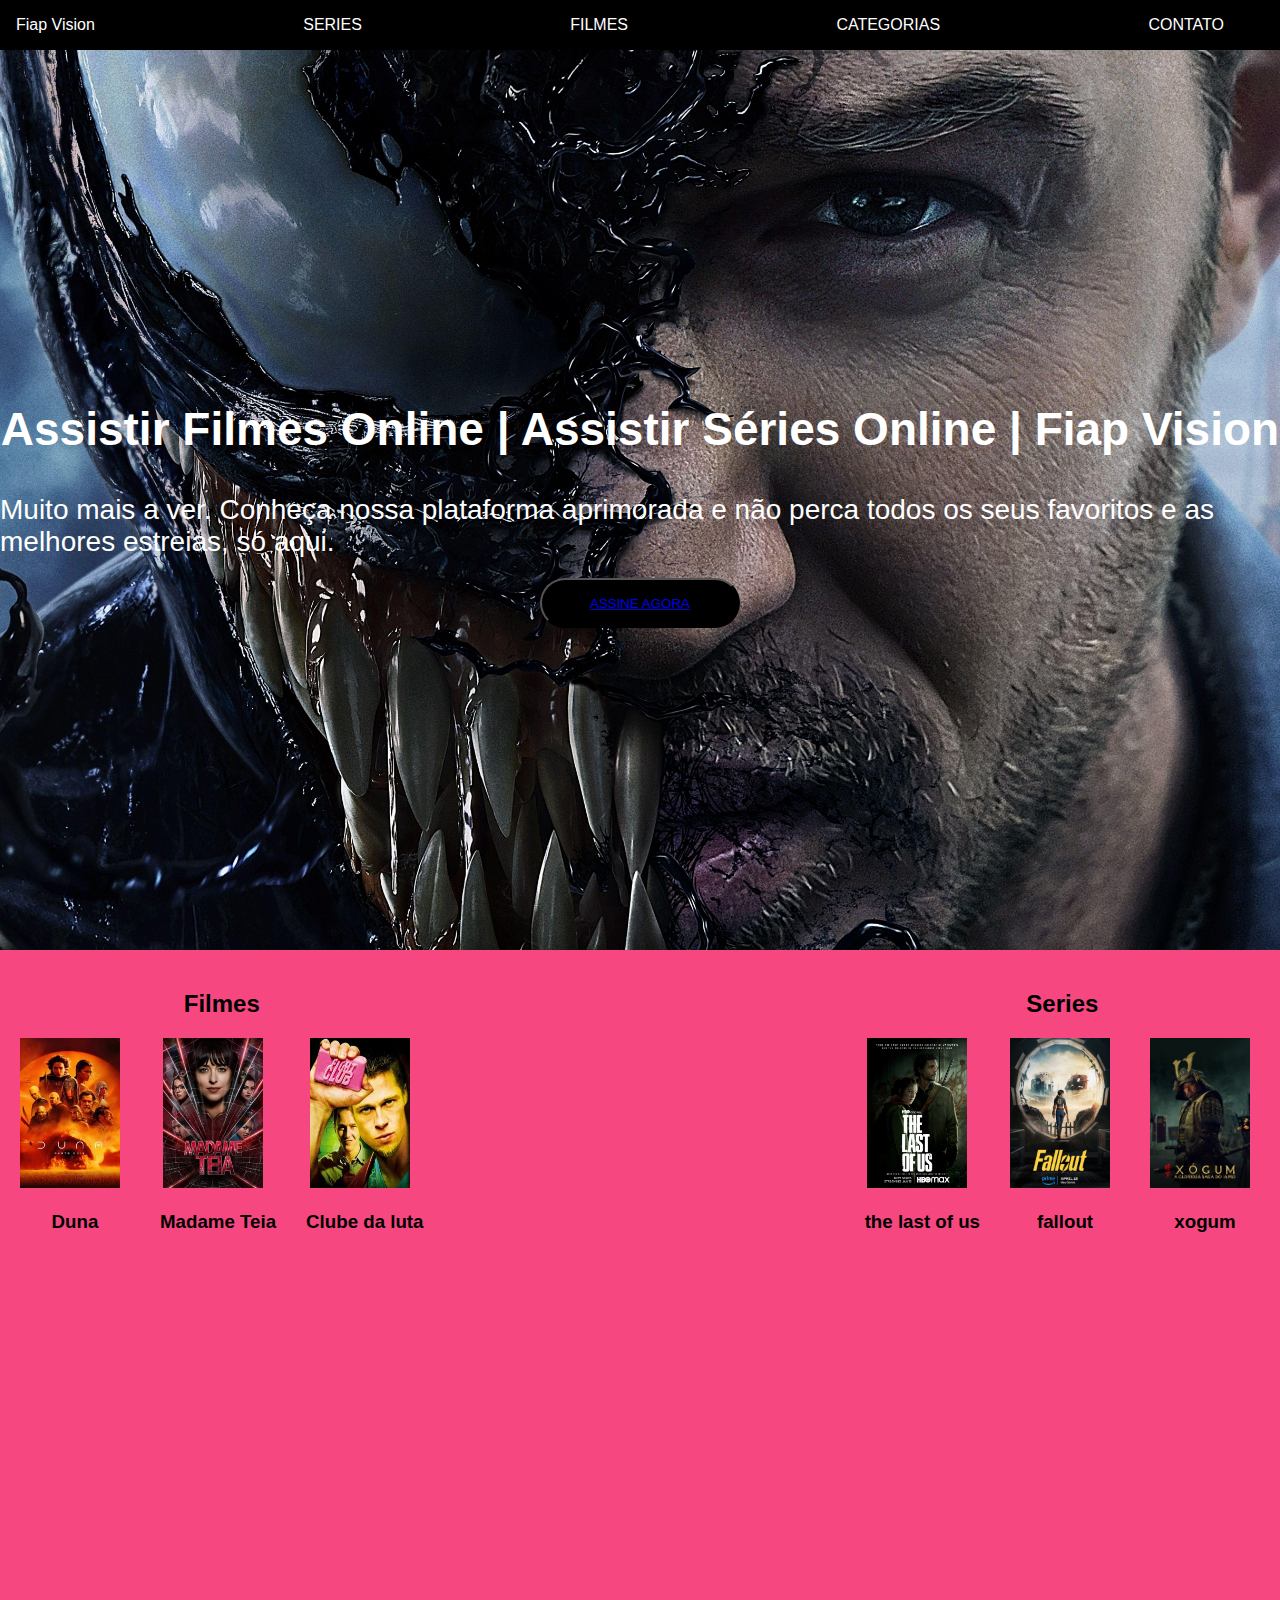
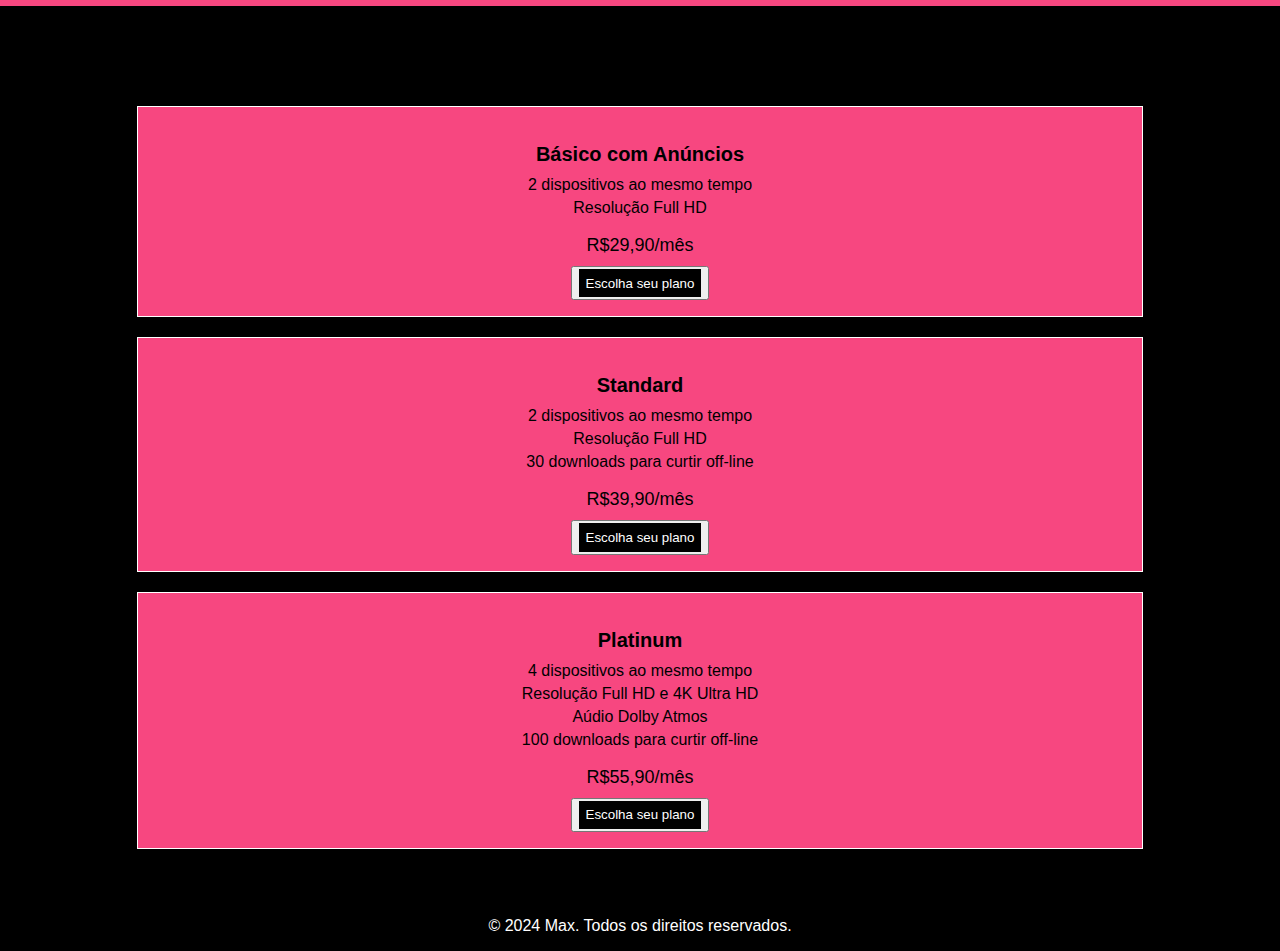
<file: index.html>
<!DOCTYPE html>
<html lang="pt-BR">
<head>
    <meta charset="UTF-8">
    <meta name="viewport" content="width=device-width, initial-scale=1.0">
    <title>Fiap Vision - Assistir Filmes Online | Assistir Séries Online</title>
    <link rel="stylesheet" href="./css/styles.css">
</head>
<body>
    <header>
        <nav>
            <ul>
                <li class="title-colors"><a href="/index.html">Fiap Vision</a></li>
                <li class="title-colors"><a href="./html/series.html">SERIES</a></li>
                <li class="title-colors"><a href="./html/filmes.html">FILMES</a></li>
                <li class="title-colors" ><a href="./html/categorias.html" >CATEGORIAS</a></li>
                <li class="title-colors" ><a href="./html/contato.html" >CONTATO</a></li>
            </ul>
        </nav>
    </header>
    <main>
        <section class="hero">
            <h1> Assistir Filmes Online | Assistir Séries Online | Fiap Vision </h1>
            <p>Muito mais a ver. Conheça nossa plataforma aprimorada e não perca todos os seus favoritos e as melhores estreias, só aqui.</p>
            <button class="button-hero"><a href="#">ASSINE AGORA</a></button>
        </section>
        <nav>
        <div class="filmes-series">
        <section class="movies">
            <h2>Filmes </h2>
            <ul>
                <li>
                  <a href="#"> <img src="/img/duna.jpg"
                     alt="Duna: Parte Dois">
                </a> 
                    <h3>Duna</h3>
                </li>
                <li>
                    <a href="#"><img src="/img/madame.jpg" 
                        alt="Madame Teia">
                    </a>
                    <h3>Madame Teia</h3>
                </li>
                <li>
                    <a href="#"><img src="/img/clube.jpeg" 
                        alt="clube da luta">
                    </a>
                    <h3>Clube da luta</h3>
                </li>
            </ul>
            </section>
           
             <section class="series">

          
                <h2>Series </h2>
                <ul>
                    <li>
                      <a href="#"> <img src="/img/thelast.png"
                         alt="thelast">
                    </a> 
                        <h3>the last of us</h3>
                    </li>
                    <li>
                        <a href="#"><img src="/img/fallout.jpg" 
                            alt="fallout">
                        </a>
                        <h3> fallout</h3>
                    </li>
                    <li>
                        <a href="#"><img src="/img/xogum.jpg" 
                            alt="xogum">
                        </a>
                        <h3>xogum</h3>
                    </li>
                </ul>
                </section>
        </div>
        <div class="video-hub">
            <iframe  width="560" height="315" src="https://www.youtube.com/embed/QqmbrvluQRA?si=sVESz-3noEOvuEqG" title="YouTube video player" frameborder="0" allow="accelerometer; autoplay; clipboard-write; encrypted-media; gyroscope; picture-in-picture; web-share" referrerpolicy="strict-origin-when-cross-origin" allowfullscreen></iframe>
            <iframe width="560" height="315" src="https://www.youtube.com/embed/lW5kiEUVlpo?si=yPc2tkjxuIsR9u94" title="YouTube video player" frameborder="0" allow="accelerometer; autoplay; clipboard-write; encrypted-media; gyroscope; picture-in-picture; web-share" referrerpolicy="strict-origin-when-cross-origin" allowfullscreen></iframe>
             </div> 
        <section class="plans">
            <h2>ESCOLHA O MELHOR PLANO PARA VOCÊ</h2>
            <div class="plan">
                <h3>Básico com Anúncios</h3>
                <ul>
                    <li>2 dispositivos ao mesmo tempo</li>
                    <li>Resolução Full HD</li>
                </ul>
                <p>R$29,90/mês</p>
                <button><a href="#">Escolha seu plano</a></button>
            </div>
            <div class="plan">
                <h3>Standard</h3>
                <ul>
                    <li>2 dispositivos ao mesmo tempo</li>
                    <li>Resolução Full HD</li>
                    <li>30 downloads para curtir off-line</li>
                </ul>
                <p>R$39,90/mês</p>
                <button><a href="#">Escolha seu plano</a></button>
            </div>
            <div class="plan">
                <h3>Platinum</h3>
                <ul>
                    <li>4 dispositivos ao mesmo tempo</li>
                    <li>Resolução Full HD e 4K Ultra HD</li>
                    <li>Aúdio Dolby Atmos</li>
                    <li>100 downloads para curtir off-line</li>
                </ul>
                <p>R$55,90/mês</p>
                <button><a href="#">Escolha seu plano</a></button>
            </div></nav>
        </section>
        
    </main>
    <footer>
        <p>&copy; 2024 Max. Todos os direitos reservados.</p>
    </footer>
</body>
</html>
</file>
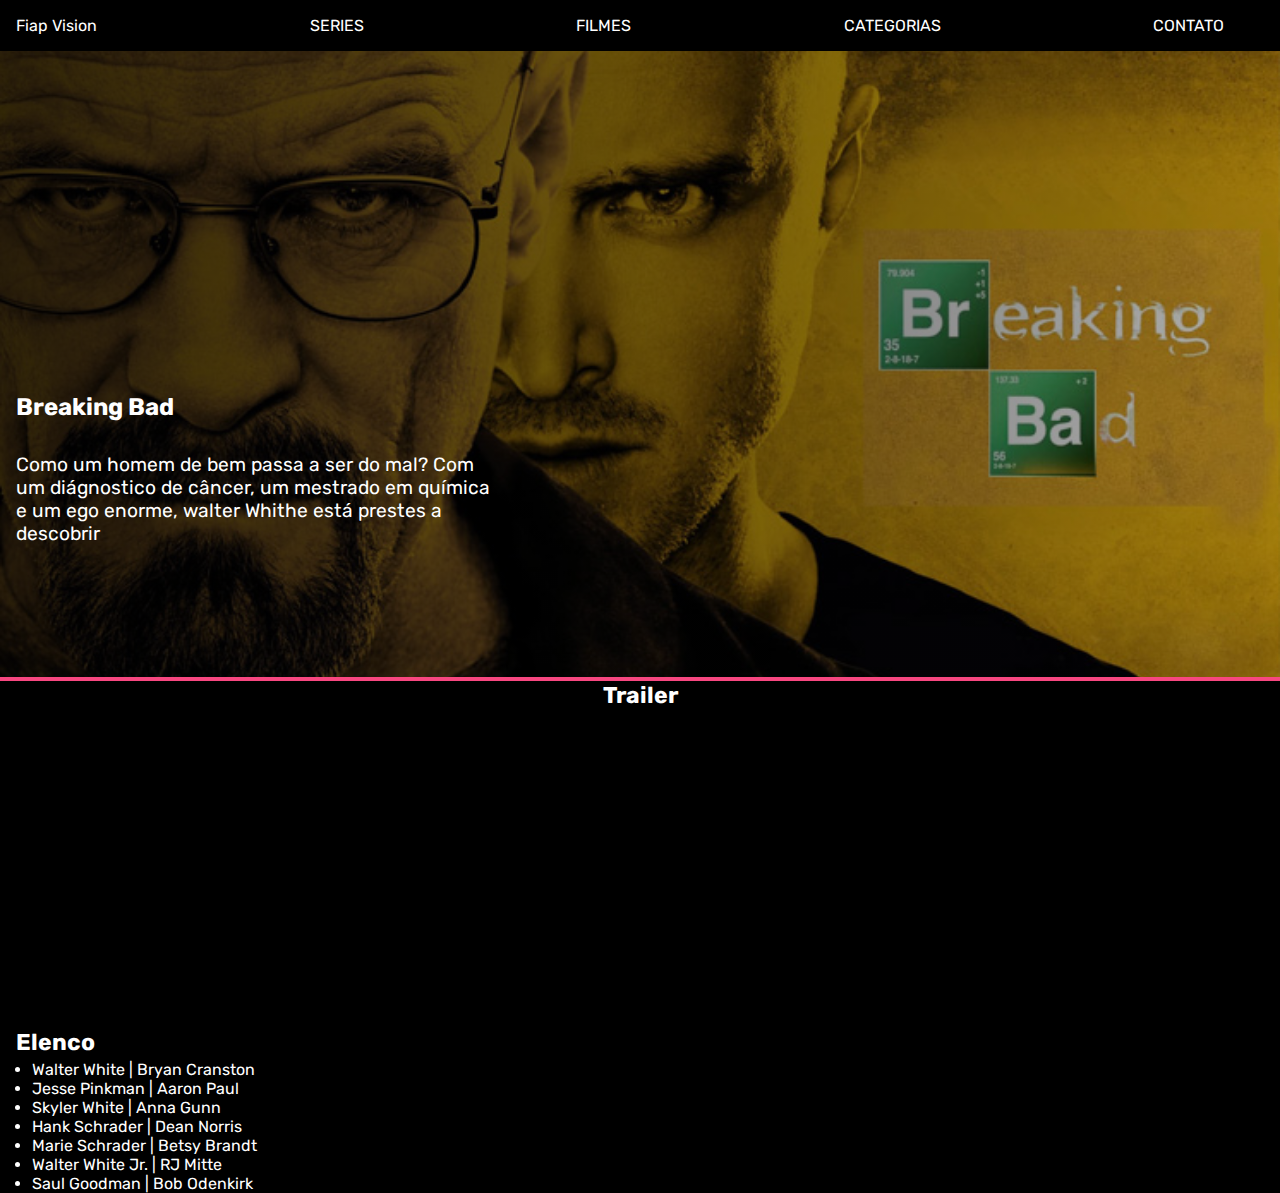
<file: html/breaking.html>
<!DOCTYPE html>
<html lang="pt-BR">

<head>
    <meta charset="UTF-8">
    <meta name="viewport" content="width=device-width, initial-scale=1.0">
    <title>Breaking Bad</title>
    <link href="https://fonts.googleapis.com/css2?family=Rubik:ital,wght@0,300..900;1,300..900&display=swap"
        rel="stylesheet">
    <link rel="stylesheet" href="/css/styleorg.css">
    <style>
        .hero {
            background-image: linear-gradient(to right, rgba(0, 0, 0, .8), rgba(0, 0, 0, .3)), url('/img/breakingbad2.jpg');
            background-size: cover;
            background-position: center;
        }
    </style>
</head>

<body>
    <header>
        <nav>
            <ul>
                <li class="title-colors"><a href="/index.html">Fiap Vision</a></li>
                <li class="title-colors"><a href="series.html">SERIES</a></li>
                <li class="title-colors"><a href="filmes.html">FILMES</a></li>
                <li class="title-colors"><a href="categorias.html">CATEGORIAS</a></li>
                <li class="title-colors"><a href="contato.html">CONTATO</a></li>
            </ul>
        </nav>
    </header>

    <main>
        <section class="hero">
            <div class="conteudo">
                <h2>Breaking Bad</h2>
                <p class="sinopse">Como um homem de bem passa a ser do mal? Com um diágnostico de câncer, um mestrado em química e um ego enorme, walter Whithe está prestes a descobrir</p>
            </div>
        </section>

        <h3 style="text-align: center;">Trailer</h3>
        <div class="trailer">
            <iframe width="560" height="315" src="https://www.youtube.com/embed/XrVlzrRECY4?si=QDJQDBo2jc8r6W5g" title="YouTube video player" frameborder="0" allow="accelerometer; autoplay; clipboard-write; encrypted-media; gyroscope; picture-in-picture; web-share" referrerpolicy="strict-origin-when-cross-origin" allowfullscreen></iframe>
        </div>

        <div>
            <h3 class="title-elenco">Elenco</h3>
            <ul class="list-elenco">
                <li>Walter White | Bryan Cranston</li>
                <li>Jesse Pinkman | Aaron Paul</li>
                <li>Skyler White | Anna Gunn</li>
                <li>Hank Schrader | Dean Norris</li>
                <li>Marie Schrader | Betsy Brandt</li>
                <li>Walter White Jr. | RJ Mitte</li>
                <li>Saul Goodman | Bob Odenkirk</li>
            </ul>
        </div>

</body>

</html>
</file>
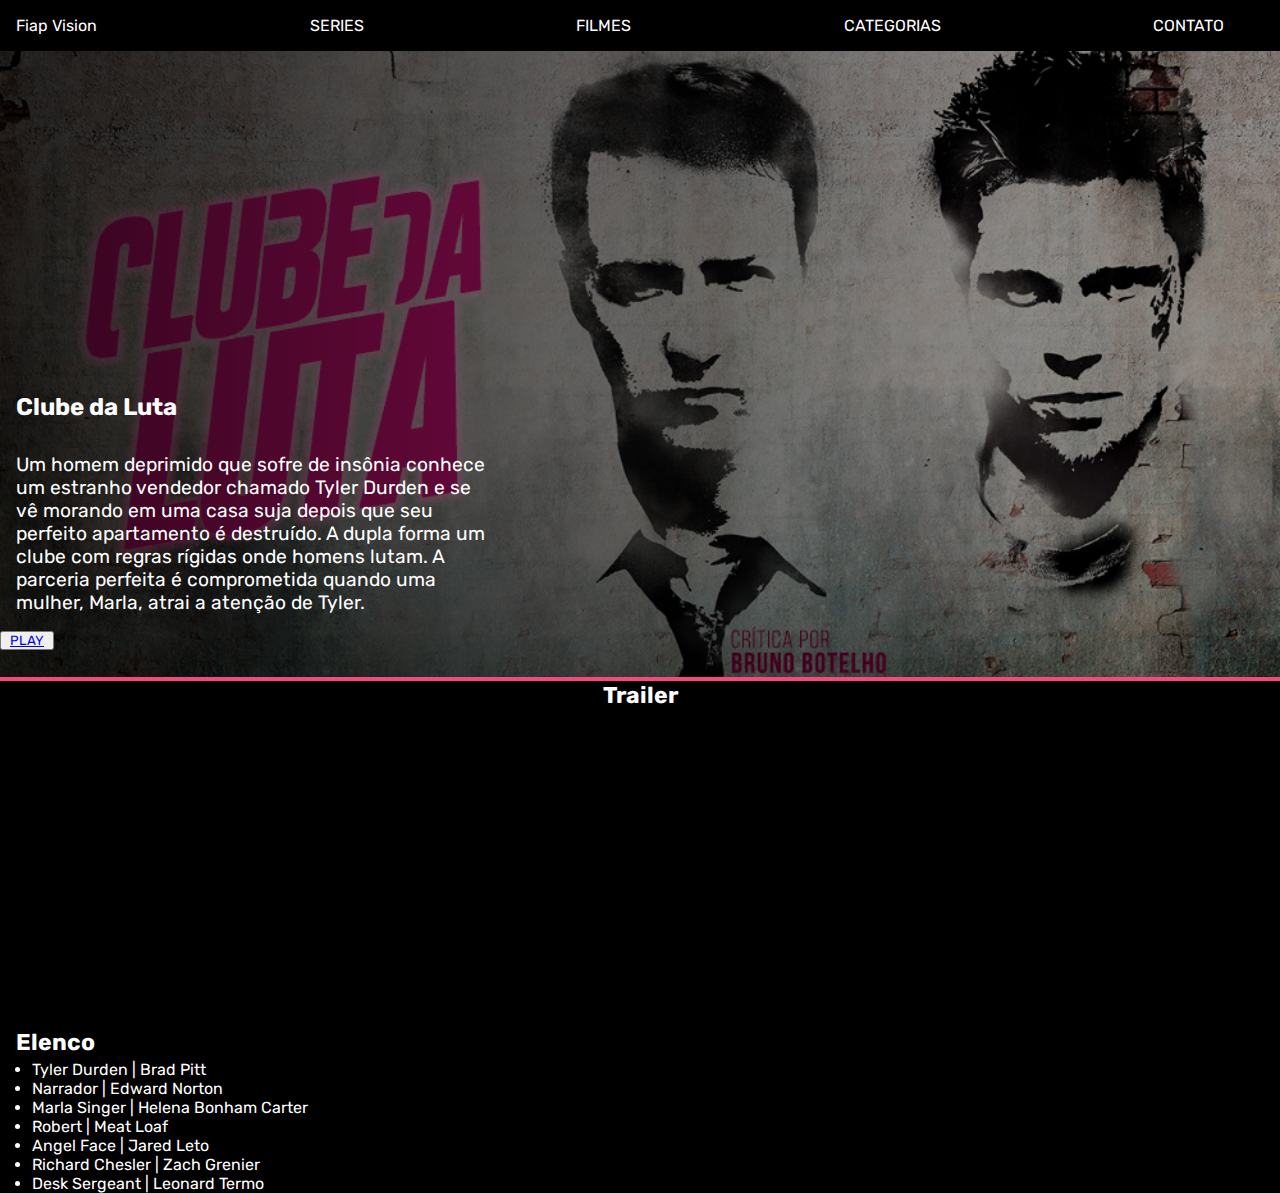
<file: html/clube.html>
<!DOCTYPE html>
<html lang="pt-BR">

<head>
    <meta charset="UTF-8">
    <meta name="viewport" content="width=device-width, initial-scale=1.0">
    <title>Clube da Luta</title>
    <link href="https://fonts.googleapis.com/css2?family=Rubik:ital,wght@0,300..900;1,300..900&display=swap"
        rel="stylesheet">
    <link rel="stylesheet" href="/css/styleorg.css">
    <style>
        .hero {
            background-image: linear-gradient(to right, rgba(0, 0, 0, .8), rgba(0, 0, 0, .3)), url('/img/clubedaluta.jpg');
            background-size: cover;
            background-position: center;
        }
    </style>
</head>

<body>
    <header>
        <nav>
            <ul>
                <li class="title-colors"><a href="/index.html">Fiap Vision</a></li>
                <li class="title-colors"><a href="series.html">SERIES</a></li>
                <li class="title-colors"><a href="filmes.html">FILMES</a></li>
                <li class="title-colors"><a href="categorias.html">CATEGORIAS</a></li>
                <li class="title-colors"><a href="contato.html">CONTATO</a></li>
            </ul>
        </nav>
    </header>

    <main>
        <section class="hero">
            <div class="conteudo">
                <h2>Clube da Luta</h2>
                <p class="sinopse">Um homem deprimido que sofre de insônia conhece um estranho vendedor chamado Tyler Durden e se vê morando em uma casa suja depois que seu perfeito apartamento é destruído. A dupla forma um clube com regras rígidas onde homens lutam. A parceria perfeita é comprometida quando uma mulher, Marla, atrai a atenção de Tyler.</p>
                <button class="button-hero"><a href="#">PLAY</a></button>
            </div>
        </section>

        <h3 style="text-align: center;">Trailer</h3>
        <div class="trailer">
            <iframe width="560" height="315" src="https://www.youtube.com/embed/Fs0-4NLSO2Y?si=P63WiC5YoqLZCQIp" title="YouTube video player" frameborder="0" allow="accelerometer; autoplay; clipboard-write; encrypted-media; gyroscope; picture-in-picture; web-share" referrerpolicy="strict-origin-when-cross-origin" allowfullscreen></iframe>
        </div>

        <div>
            <h3 class="title-elenco">Elenco</h3>
            <ul class="list-elenco">
                <li>Tyler Durden | Brad Pitt</li>
                <li>Narrador | Edward Norton</li>
                <li>Marla Singer | Helena Bonham Carter</li>
                <li>Robert | Meat Loaf</li>
                <li>Angel Face | Jared Leto</li>
                <li>Richard Chesler | Zach Grenier</li>
                <li>Desk Sergeant | Leonard Termo</li>
            </ul>
        </div>

</body>

</html>
</file>
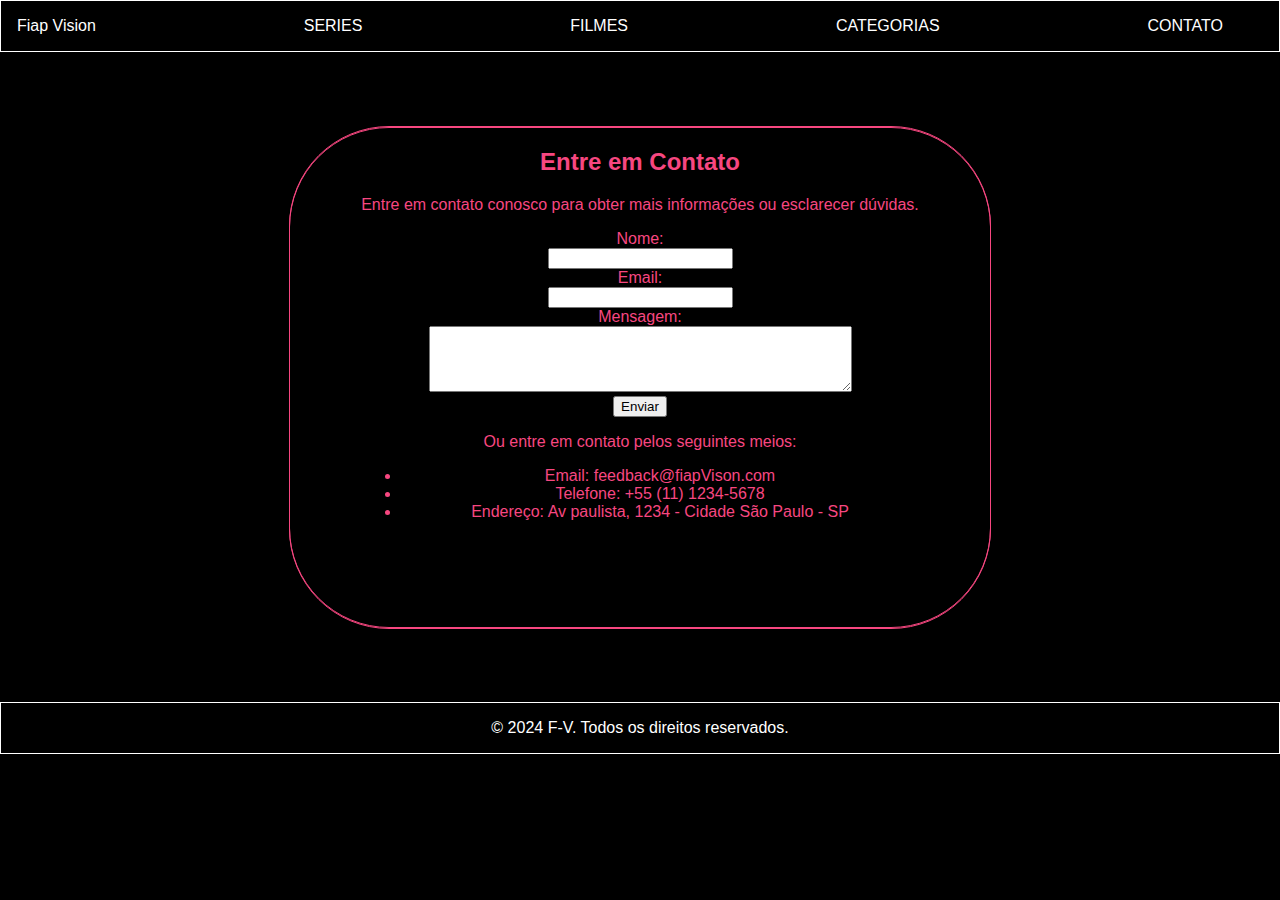
<file: html/contato.html>
<!DOCTYPE html>
<html lang="pt-BR">
<head>
    <meta charset="UTF-8">
    <meta name="viewport" content="width=device-width, initial-scale=1.0">
    <title>Fiap Vision - Assistir Filmes Online | Assistir Séries Online</title>
    <link rel="stylesheet" href="../css/stylesContato.css">
</head>
<body>
    <header>
        <nav>
            <ul>
                <li class="title-colors"><a href="/index.html">Fiap Vision</a></li>
                <li class="title-colors"><a href="/html/series.html">SERIES</a></li>
                <li class="title-colors"><a href="/html/filmes.html">FILMES</a></li>
                <li class="title-colors" ><a href="/html/categorias.html" >CATEGORIAS</a></li>
                <li class="title-colors" ><a href="/html/contato.html" >CONTATO</a></li>
            </ul>
        </nav>
    </header>
    <main class="hero">
        <div class="container">
            <div class="box">
                <div class="container">
                    <div class="box">
                        <h2>Entre em Contato</h2>
                        <p>Entre em contato conosco para obter mais informações ou esclarecer dúvidas.</p>
                        <form action="/enviar_contato" method="post">
                            <label for="nome">Nome:</label><br>
                            <input type="text" id="nome" name="nome" required><br>
                            <label for="email">Email:</label><br>
                            <input type="email" id="email" name="email" required><br>
                            <label for="mensagem">Mensagem:</label><br>
                            <textarea id="mensagem" name="mensagem" rows="4" cols="50" required></textarea><br>
                            <input type="submit" value="Enviar">
                        </form>
                        <p>Ou entre em contato pelos seguintes meios:</p>
                        <ul>
                            <li>Email: feedback@fiapVison.com</li>
                            <li>Telefone: +55 (11) 1234-5678</li>
                            <li>Endereço: Av paulista, 1234 - Cidade São Paulo - SP</li>
                        </ul>
                    </div>
                </div>
                
        </div>
        
    </main>




    <footer>
        <p>&copy; 2024 F-V. Todos os direitos reservados.</p>
    </footer>
</body>
</file>
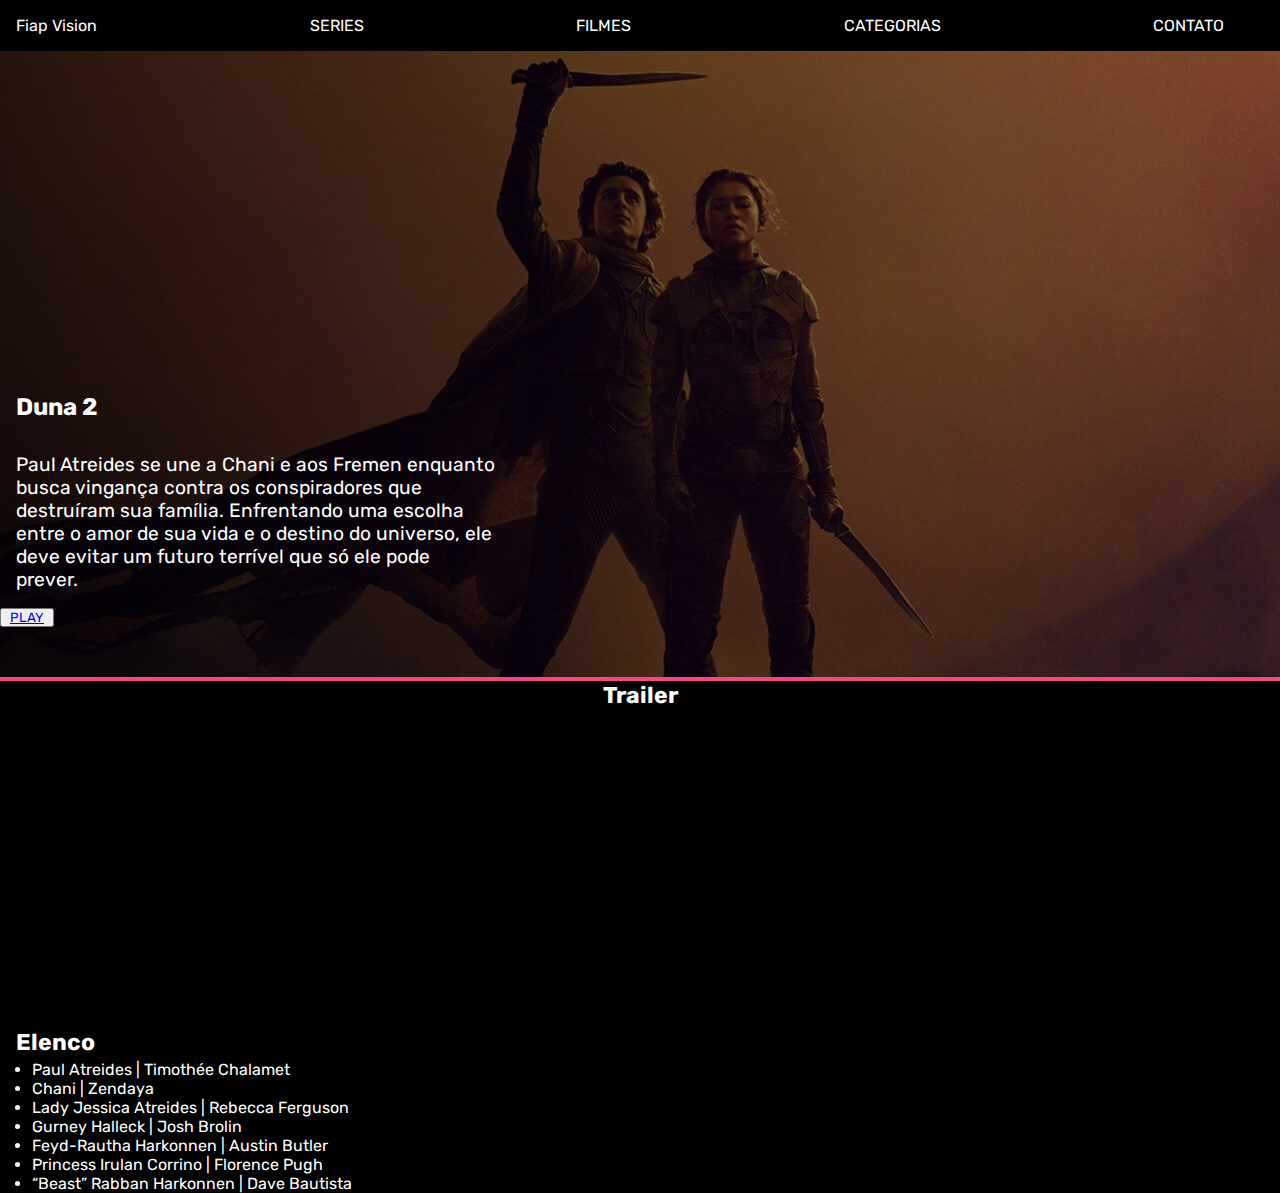
<file: html/duna.html>
<!DOCTYPE html>
<html lang="pt-BR">

<head>
    <meta charset="UTF-8">
    <meta name="viewport" content="width=device-width, initial-scale=1.0">
    <title>Duna 2</title>
    <link href="https://fonts.googleapis.com/css2?family=Rubik:ital,wght@0,300..900;1,300..900&display=swap"
        rel="stylesheet">
    <link rel="stylesheet" href="/css/styleorg.css">
    <style>
        .hero {
            background-image: linear-gradient(to right, rgba(0, 0, 0, .8), rgba(0, 0, 0, .3)), url('/img/duna2.jpg');
            background-size: cover;
            background-position: top center;
        }
    </style>
</head>

<body>
    <header>
        <nav>
            <ul>
                <li class="title-colors"><a href="/index.html">Fiap Vision</a></li>
                <li class="title-colors"><a href="series.html">SERIES</a></li>
                <li class="title-colors"><a href="filmes.html">FILMES</a></li>
                <li class="title-colors"><a href="categorias.html">CATEGORIAS</a></li>
                <li class="title-colors"><a href="contato.html">CONTATO</a></li>
            </ul>
        </nav>
    </header>

    <main>
        <section class="hero">
            <div class="conteudo">
                <h2>Duna 2</h2>
                <p class="sinopse">Paul Atreides se une a Chani e aos Fremen enquanto busca vingança contra os conspiradores que destruíram sua família. Enfrentando uma escolha entre o amor de sua vida e o destino do universo, ele deve evitar um futuro terrível que só ele pode prever.</p>
                <button class="button-hero"><a href="#">PLAY</a></button>
            </div>
        </section>

        <h3 style="text-align: center;">Trailer</h3>
        <div class="trailer">
            <iframe width="560" height="315" src="https://www.youtube.com/embed/FxbqhDAN-5Y?si=DmKMbe_8UUsm7Wqs" title="YouTube video player" frameborder="0" allow="accelerometer; autoplay; clipboard-write; encrypted-media; gyroscope; picture-in-picture; web-share" referrerpolicy="strict-origin-when-cross-origin" allowfullscreen></iframe>
        </div>
            
        <div>
            <h3 class="title-elenco">Elenco</h3>
            <ul class="list-elenco">
                <li>Paul Atreides | Timothée Chalamet</li>
                <li>Chani | Zendaya</li>
                <li>Lady Jessica Atreides | Rebecca Ferguson</li>
                <li>Gurney Halleck | Josh Brolin</li>
                <li>Feyd-Rautha Harkonnen | Austin Butler</li>
                <li>Princess Irulan Corrino | Florence Pugh</li>
                <li>“Beast” Rabban Harkonnen | Dave Bautista</li>
            </ul>
        </div>

</body>

</html>
</file>
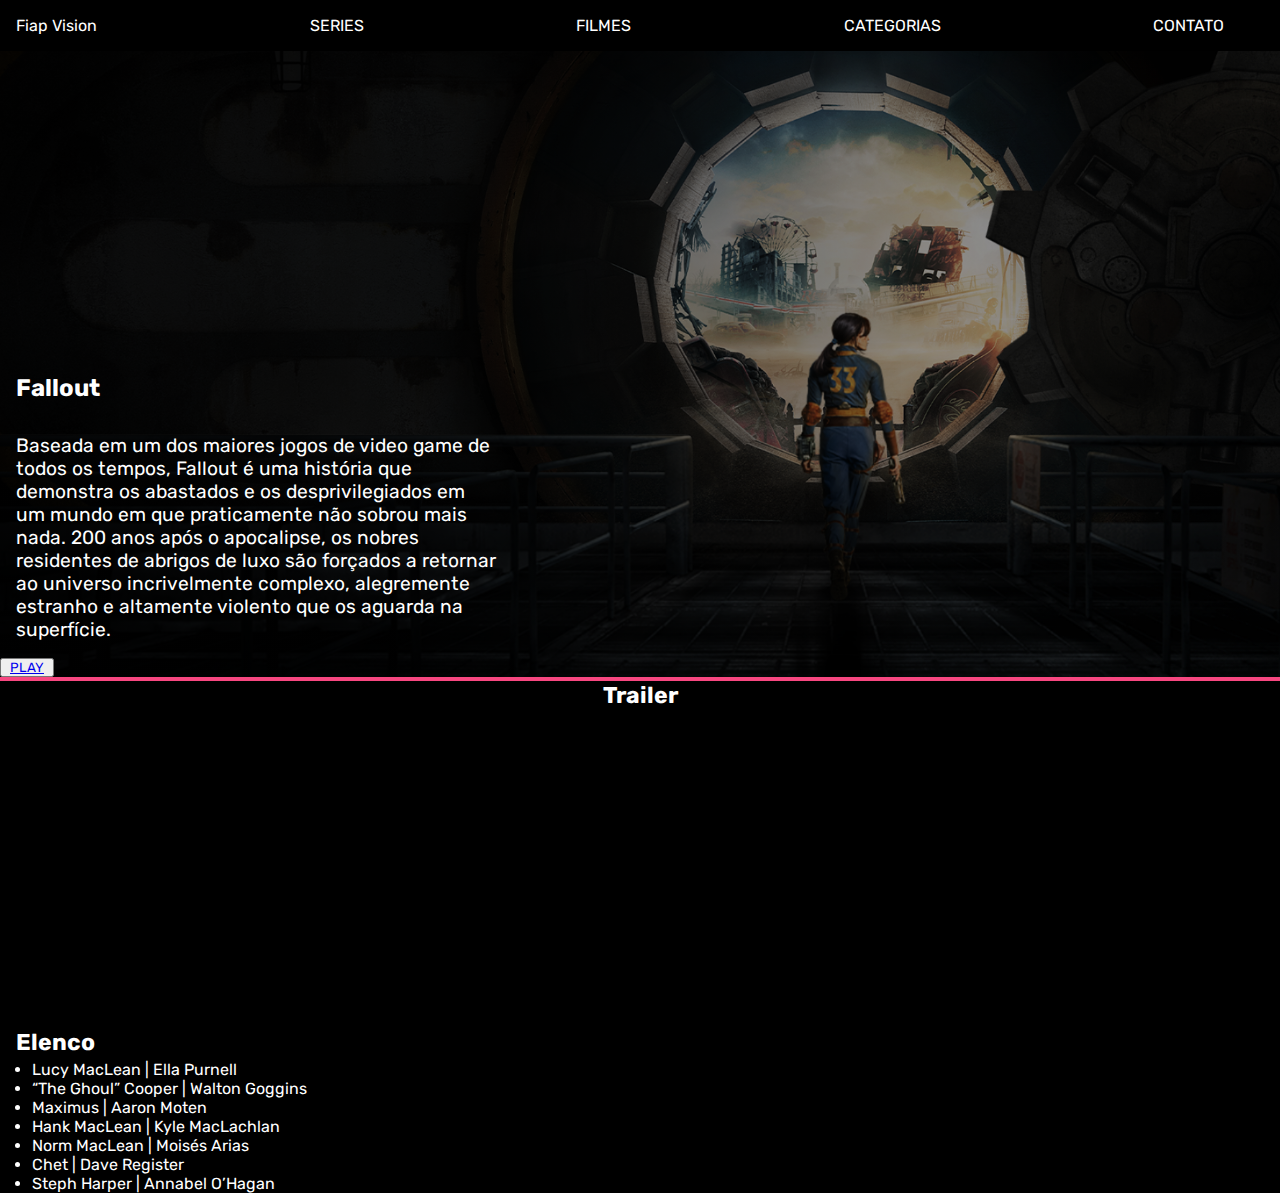
<file: html/fallout.html>
<!DOCTYPE html>
<html lang="pt-BR">

<head>
    <meta charset="UTF-8">
    <meta name="viewport" content="width=device-width, initial-scale=1.0">
    <title>Fallout</title>
    <link href="https://fonts.googleapis.com/css2?family=Rubik:ital,wght@0,300..900;1,300..900&display=swap"
        rel="stylesheet">
    <link rel="stylesheet" href="/css/styleorg.css">
    <style>
        .hero {
            background-image: linear-gradient(to right, rgba(0, 0, 0, .8), rgba(0, 0, 0, .3)), url('/img/fallout2.jpg');
            background-size: cover;
            background-position: top center;
        }
    </style>
</head>

<body>
    <header>
        <nav>
            <ul>
                <li class="title-colors"><a href="/index.html">Fiap Vision</a></li>
                <li class="title-colors"><a href="series.html">SERIES</a></li>
                <li class="title-colors"><a href="filmes.html">FILMES</a></li>
                <li class="title-colors"><a href="categorias.html">CATEGORIAS</a></li>
                <li class="title-colors"><a href="contato.html">CONTATO</a></li>
            </ul>
        </nav>
    </header>

    <main>
        <section class="hero">
            <div class="conteudo">
                <h2>Fallout</h2>
                <p class="sinopse">Baseada em um dos maiores jogos de video game de todos os tempos, Fallout é uma história que demonstra os abastados e os desprivilegiados em um mundo em que praticamente não sobrou mais nada. 200 anos após o apocalipse, os nobres residentes de abrigos de luxo são forçados a retornar ao universo incrivelmente complexo, alegremente estranho e altamente violento que os aguarda na superfície.</p>
                <button class="button-hero"><a href="#">PLAY</a></button>
            </div>
        </section>

        <h3 style="text-align: center;">Trailer</h3>
        <div class="trailer">
            <iframe width="560" height="315" src="https://www.youtube.com/embed/zGyKzPsmxF8?si=1pIaIseG8ViH46eq" title="YouTube video player" frameborder="0" allow="accelerometer; autoplay; clipboard-write; encrypted-media; gyroscope; picture-in-picture; web-share" referrerpolicy="strict-origin-when-cross-origin" allowfullscreen></iframe>
        </div>

        <div>
            <h3 class="title-elenco">Elenco</h3>
            <ul class="list-elenco">
                <li>Lucy MacLean | Ella Purnell</li>
                <li>“The Ghoul” Cooper | Walton Goggins</li>
                <li>Maximus | Aaron Moten</li>
                <li>Hank MacLean | Kyle MacLachlan</li>
                <li>Norm MacLean | Moisés Arias</li>
                <li>Chet | Dave Register</li>
                <li>Steph Harper | Annabel O’Hagan</li>
            </ul>
        </div>

</body>

</html>
</file>
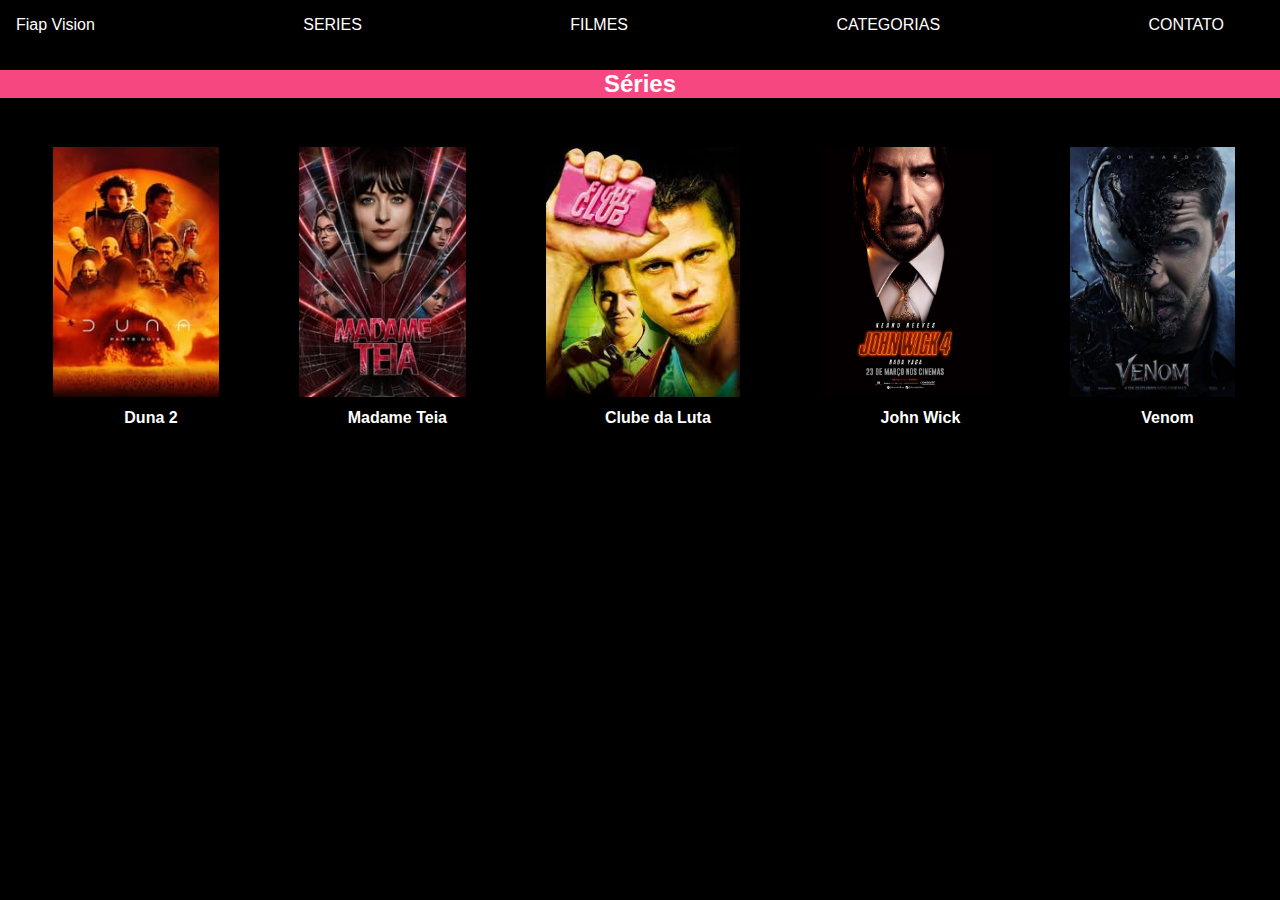
<file: html/filmes.html>
<!DOCTYPE html>
<html lang="pt-BR">
<head>
    <meta charset="UTF-8">
    <meta name="viewport" content="width=device-width, initial-scale=1.0">
    <title>Fiap Vision</title>
    <link rel="stylesheet" href="/css/stylefilmes.css">
</head>
<body>
    <header>
        <nav>
            <ul>
                <li class="title-colors"><a href="/index.html">Fiap Vision</a></li>
                <li class="title-colors"><a href="series.html">SERIES</a></li>
                <li class="title-colors"><a href="filmes.html">FILMES</a></li>
                <li class="title-colors"><a href="categorias.html">CATEGORIAS</a></li>
                <li class="title-colors"><a href="contato.html">CONTATO</a></li>
            </ul>
        </nav>
    </header>
    <h2 class="style">Séries</h2>


    <div class="hero">
        <section class="serie">
            <ul>
                <li><a href="duna.html"><img src="/img/duna.jpg" alt="Duna 2"></a><h3>Duna 2</h3></li>
                <li><a href="madame.html"><img src="/img/madame.jpg" alt="Madame Teia"></a><h3>Madame Teia</h3></li>
                <li><a href="clube.html"><img src="/img/clube.jpeg" alt="Clube da Luta"></a><h3>Clube da Luta</h3></li>
                <li><a href="jonhwick.html"><img src="/img/johnwick.jpg" alt="John Wick"></a><h3>John Wick</h3></li>
                <li><a href="venom.html"><img src="/img/venom2.jpg" alt="Venom"></a><h3>Venom</h3></li>
            </ul>
        </section>
    </div>

</body>
</html>
</file>
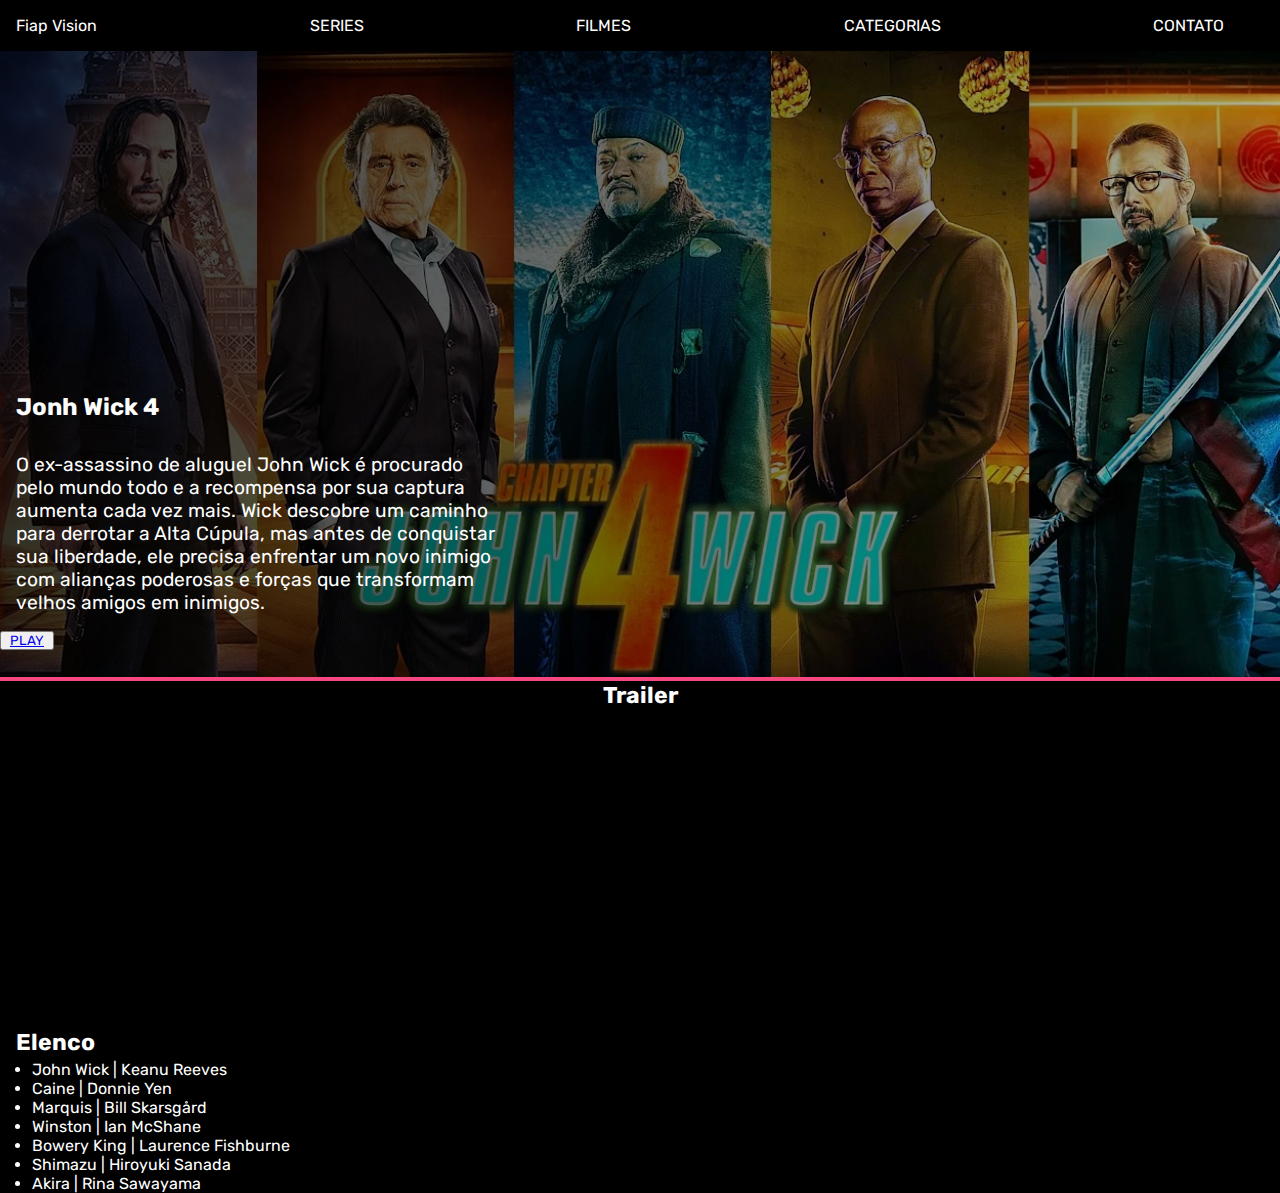
<file: html/jonhwick.html>
<!DOCTYPE html>
<html lang="pt-BR">

<head>
    <meta charset="UTF-8">
    <meta name="viewport" content="width=device-width, initial-scale=1.0">
    <title>Jonh Wick 4</title>
    <link href="https://fonts.googleapis.com/css2?family=Rubik:ital,wght@0,300..900;1,300..900&display=swap"
        rel="stylesheet">
    <link rel="stylesheet" href="/css/styleorg.css">
    <style>
        .hero {
            background-image: linear-gradient(to right, rgba(0, 0, 0, .8), rgba(0, 0, 0, .3)), url('/img/jonhwick2.jpg');
            background-size: cover;
            background-position: top center;
        }
    </style>
</head>

<body>
    <header>
        <nav>
            <ul>
                <li class="title-colors"><a href="/index.html">Fiap Vision</a></li>
                <li class="title-colors"><a href="series.html">SERIES</a></li>
                <li class="title-colors"><a href="filmes.html">FILMES</a></li>
                <li class="title-colors"><a href="categorias.html">CATEGORIAS</a></li>
                <li class="title-colors"><a href="contato.html">CONTATO</a></li>
            </ul>
        </nav>
    </header>

    <main>
        <section class="hero">
            <div class="conteudo">
                <h2>Jonh Wick 4</h2>
                <p class="sinopse">O ex-assassino de aluguel John Wick é procurado pelo mundo todo e a recompensa por sua captura aumenta cada vez mais. Wick descobre um caminho para derrotar a Alta Cúpula, mas antes de conquistar sua liberdade, ele precisa enfrentar um novo inimigo com alianças poderosas e forças que transformam velhos amigos em inimigos.</p>
                <button class="button-hero"><a href="#">PLAY</a></button>
            </div>
        </section>

        <h3 style="text-align: center;">Trailer</h3>
        <div class="trailer">
            <iframe width="560" height="315" src="https://www.youtube.com/embed/4Wy6xyhe4V4?si=LFASdI7tkKhnpoqO" title="YouTube video player" frameborder="0" allow="accelerometer; autoplay; clipboard-write; encrypted-media; gyroscope; picture-in-picture; web-share" referrerpolicy="strict-origin-when-cross-origin" allowfullscreen></iframe>
        </div>

        <div>
            <h3 class="title-elenco">Elenco</h3>
            <ul class="list-elenco">
                <li>John Wick | Keanu Reeves</li>
                <li>Caine | Donnie Yen</li>
                <li>Marquis | Bill Skarsgård</li>
                <li>Winston | Ian McShane</li>
                <li>Bowery King | Laurence Fishburne</li>
                <li>Shimazu | Hiroyuki Sanada</li>
                <li>Akira | Rina Sawayama</li>
            </ul>
        </div>

</body>

</html>
</file>
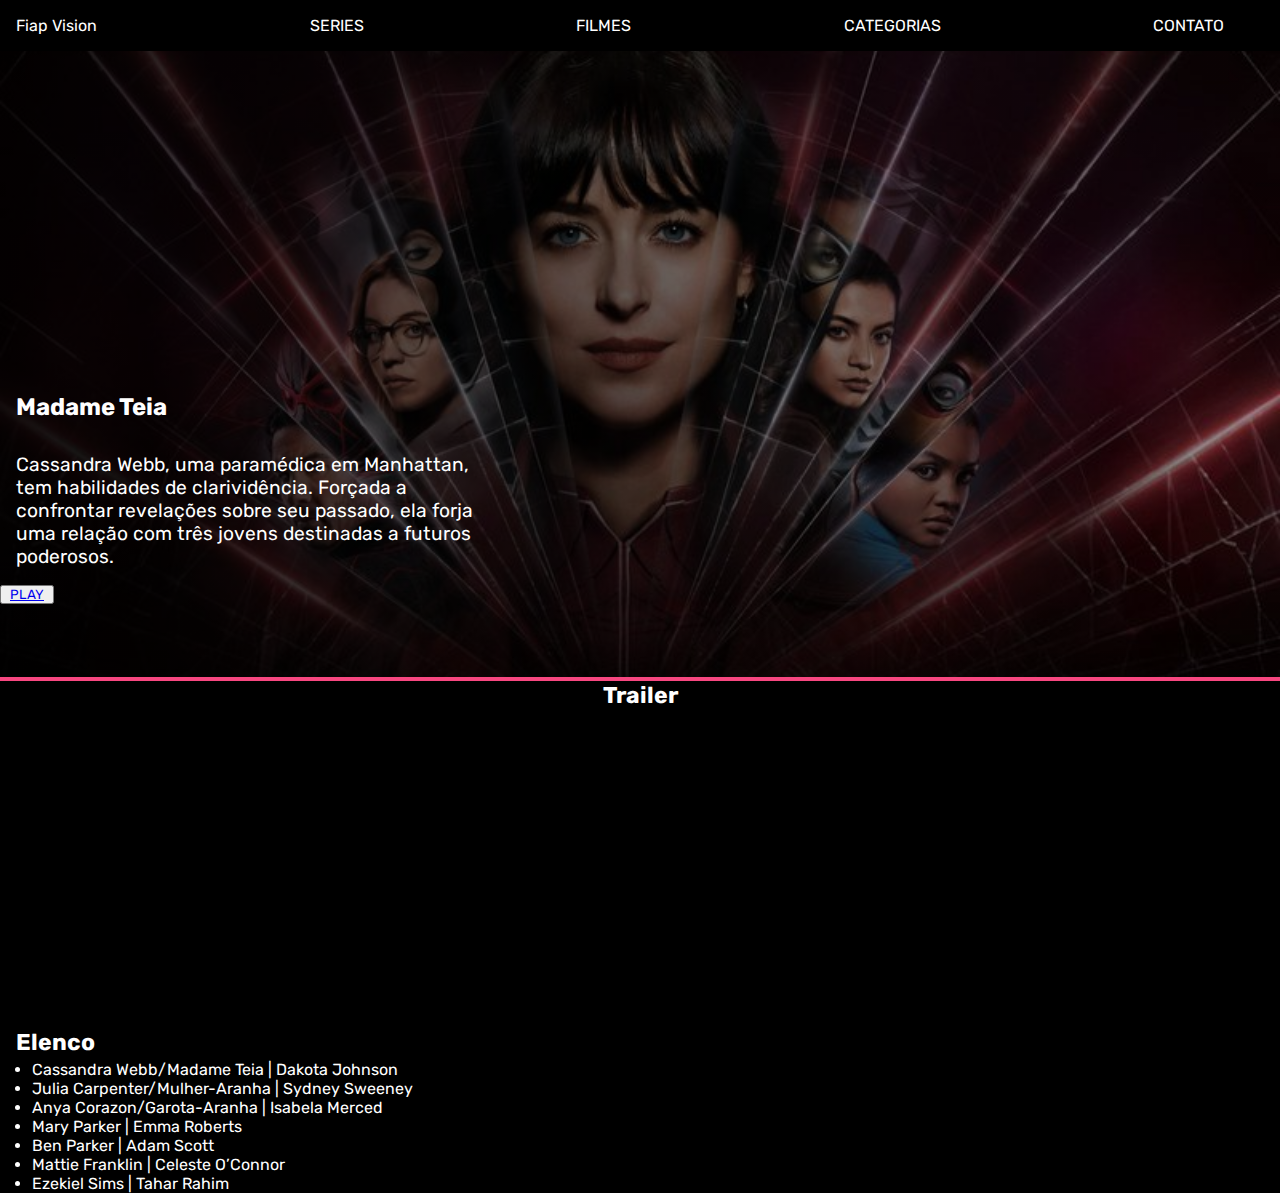
<file: html/madame.html>
<!DOCTYPE html>
<html lang="pt-BR">

<head>
    <meta charset="UTF-8">
    <meta name="viewport" content="width=device-width, initial-scale=1.0">
    <title>Madame Teia</title>
    <link href="https://fonts.googleapis.com/css2?family=Rubik:ital,wght@0,300..900;1,300..900&display=swap"
        rel="stylesheet">
    <link rel="stylesheet" href="/css/styleorg.css">
    <style>
        .hero {
            background-image: linear-gradient(to right, rgba(0, 0, 0, .8), rgba(0, 0, 0, .3)), url('/img/madame2.jpg');
            background-size: cover;
            background-position: center;
        }
    </style>
</head>

<body>
    <header>
        <nav>
            <ul>
                <li class="title-colors"><a href="/index.html">Fiap Vision</a></li>
                <li class="title-colors"><a href="series.html">SERIES</a></li>
                <li class="title-colors"><a href="filmes.html">FILMES</a></li>
                <li class="title-colors"><a href="categorias.html">CATEGORIAS</a></li>
                <li class="title-colors"><a href="contato.html">CONTATO</a></li>
            </ul>
        </nav>
    </header>

    <main>
        <section class="hero">
            <div class="conteudo">
                <h2>Madame Teia</h2>
                <p class="sinopse">Cassandra Webb, uma paramédica em Manhattan, tem habilidades de clarividência. Forçada a confrontar revelações sobre seu passado, ela forja uma relação com três jovens destinadas a futuros poderosos.</p>
                <button class="button-hero"><a href="#">PLAY</a></button>
            </div>
        </section>

        <h3 style="text-align: center;">Trailer</h3>
        <div class="trailer">
            <iframe width="560" height="315" src="https://www.youtube.com/embed/Me_vAhnJXGU?si=XiZzn80qbUrFQmsR" title="YouTube video player" frameborder="0" allow="accelerometer; autoplay; clipboard-write; encrypted-media; gyroscope; picture-in-picture; web-share" referrerpolicy="strict-origin-when-cross-origin" allowfullscreen></iframe>
        </div>

        <div>
            <h3 class="title-elenco">Elenco</h3>
            <ul class="list-elenco">
                <li>Cassandra Webb/Madame Teia | Dakota Johnson</li>
                <li>Julia Carpenter/Mulher-Aranha | Sydney Sweeney</li>
                <li>Anya Corazon/Garota-Aranha | Isabela Merced</li>
                <li>Mary Parker | Emma Roberts</li>
                <li>Ben Parker | Adam Scott</li>
                <li>Mattie Franklin | Celeste O’Connor</li>
                <li>Ezekiel Sims | Tahar Rahim</li>
            </ul>
        </div>

</body>

</html>
</file>
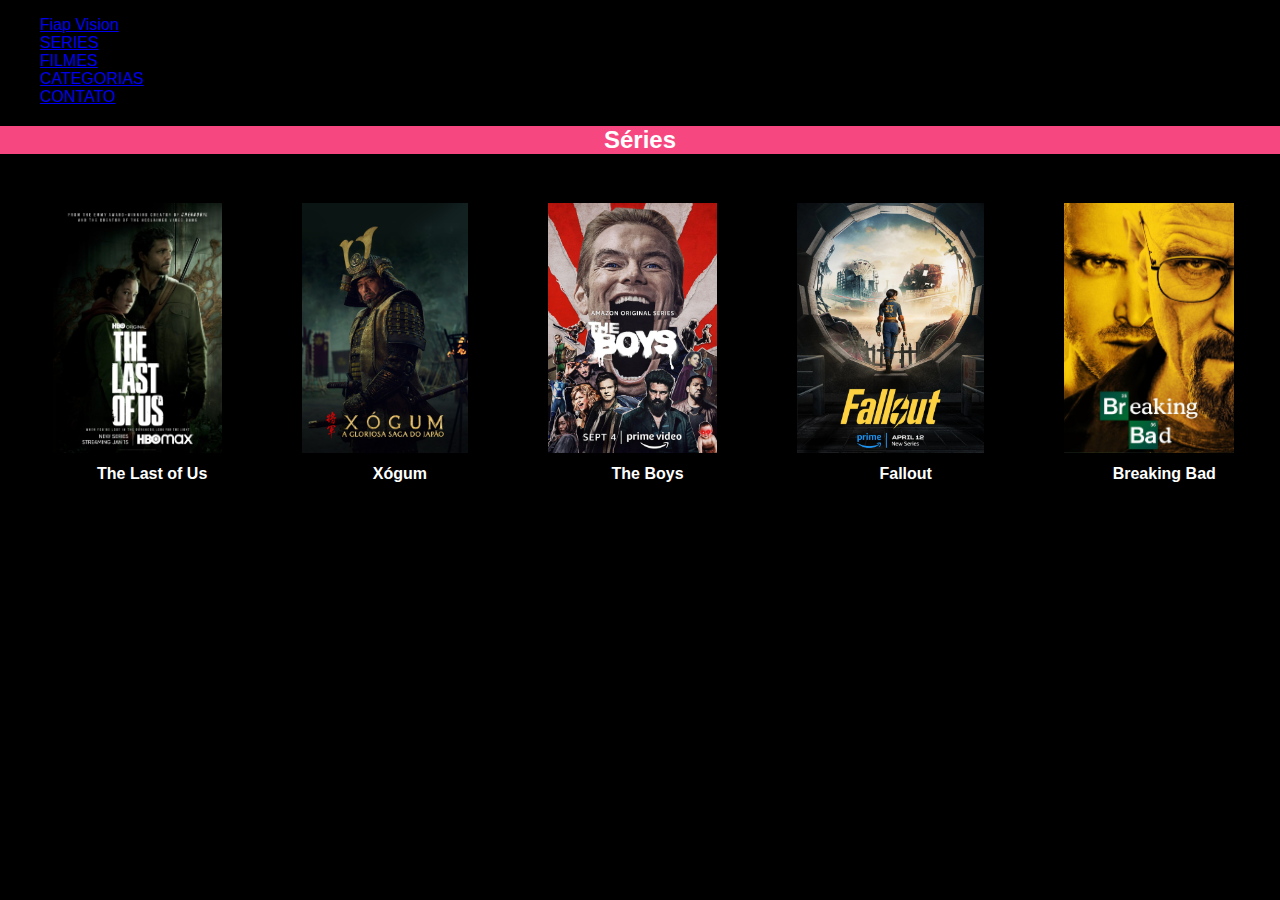
<file: html/series.html>
<!DOCTYPE html>
<html lang="pt-BR">
<head>
    <meta charset="UTF-8">
    <meta name="viewport" content="width=device-width, initial-scale=1.0">
    <title>Fiap Vision</title>
    <link rel="stylesheet" href="/css/styleseries.css">
</head>
<body>
    <header>
        <nav>
            <ul>
                <li class="title-colors"><a href="/index.html">Fiap Vision</a></li>
                <li class="title-colors"><a href="series.html">SERIES</a></li>
                <li class="title-colors"><a href="filmes.html">FILMES</a></li>
                <li class="title-colors"><a href="categorias.html">CATEGORIAS</a></li>
                <li class="title-colors"><a href="contato.html">CONTATO</a></li>
            </ul>
        </nav>
    </header>
    <h2 class="style">Séries</h2>


    <div class="hero">
        <section class="serie">
            <ul>
                <li><a href="thelastofus.html"><img src="/img/thelast.png" alt="The Last of Us"></a><h3>The Last of Us</h3></li>
                <li><a href="xogum.html"><img src="/img/xogum.jpg" alt="Xogúm"></a><h3>Xógum</h3></li>
                <li><a href="theboys.html"><img src="/img/theboys.jpg" alt="The Boys"></a><h3>The Boys</h3></li>
                <li><a href="fallout.html"><img src="/img/fallout.jpg" alt="Fallout"></a><h3>Fallout</h3></li>
                <li><a href="breaking.html"><img src="/img/breaking.jpg" alt="Breaking Bad"></a><h3>Breaking Bad</h3></li>
            </ul>
        </section>
    </div>

</body>
</html>
</file>
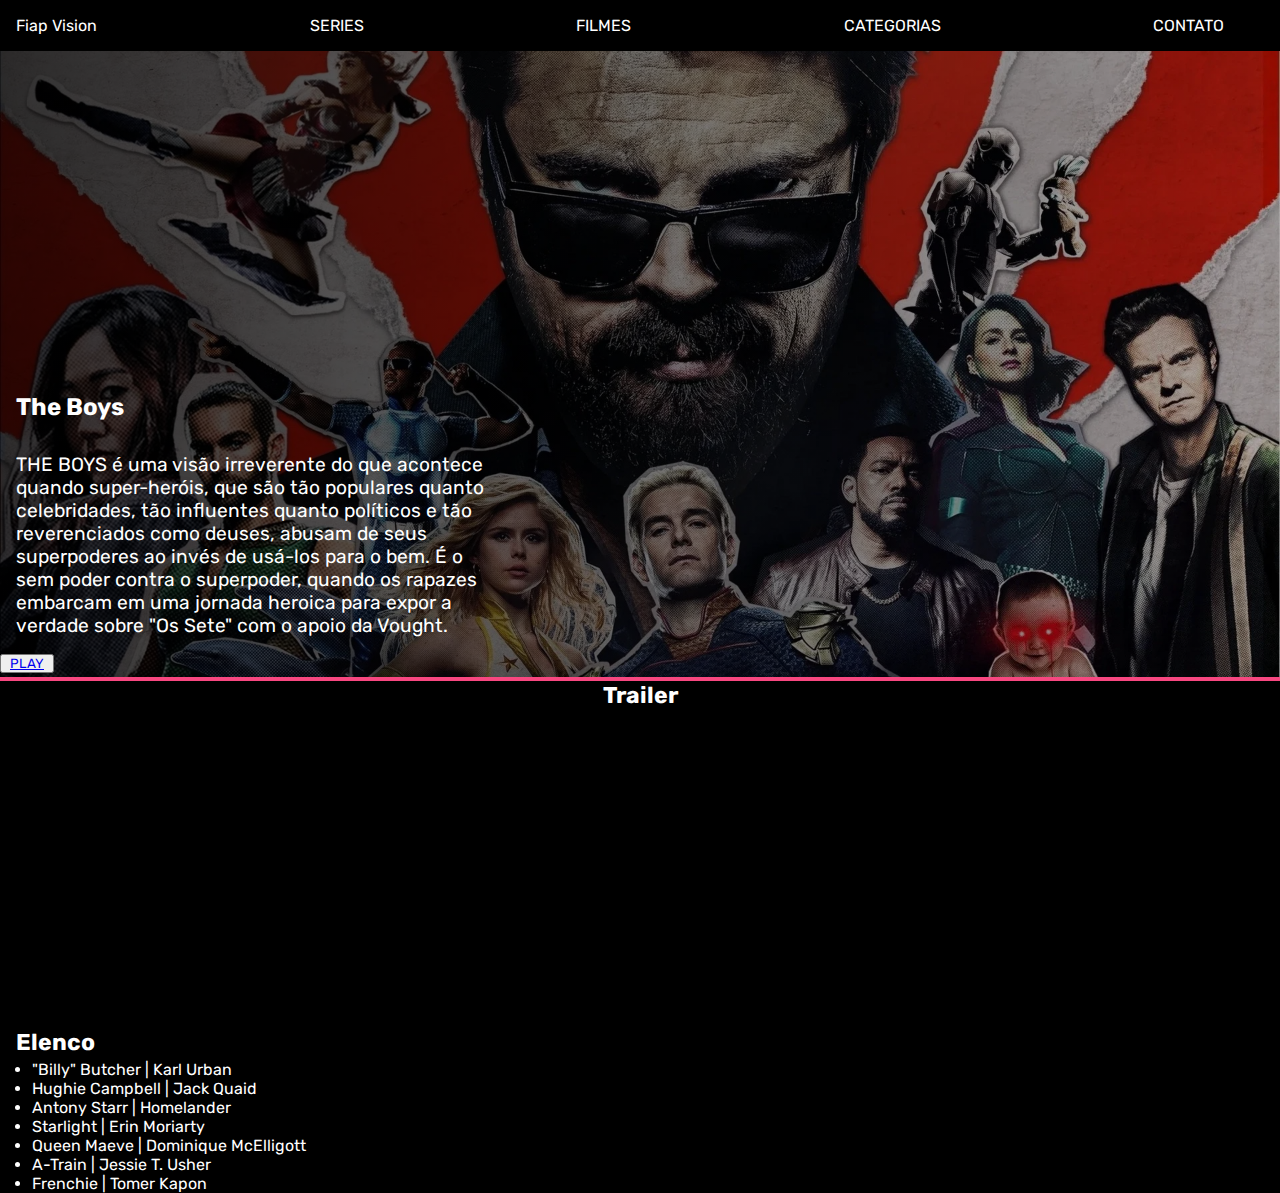
<file: html/theboys.html>
<!DOCTYPE html>
<html lang="pt-BR">

<head>
    <meta charset="UTF-8">
    <meta name="viewport" content="width=device-width, initial-scale=1.0">
    <title>The Boys</title>
    <link href="https://fonts.googleapis.com/css2?family=Rubik:ital,wght@0,300..900;1,300..900&display=swap"
        rel="stylesheet">
    <link rel="stylesheet" href="/css/styleorg.css">
    <style>
        .hero {
            background-image: linear-gradient(to right, rgba(0, 0, 0, .8), rgba(0, 0, 0, .3)), url('/img/theboys2.jpg');
            background-size: cover;
            background-position: center;
        }
    </style>
</head>

<body>
    <header>
        <nav>
            <ul>
                <li class="title-colors"><a href="/index.html">Fiap Vision</a></li>
                <li class="title-colors"><a href="series.html">SERIES</a></li>
                <li class="title-colors"><a href="filmes.html">FILMES</a></li>
                <li class="title-colors"><a href="categorias.html">CATEGORIAS</a></li>
                <li class="title-colors"><a href="contato.html">CONTATO</a></li>
            </ul>
        </nav>
    </header>

    <main>
        <section class="hero">
            <div class="conteudo">
                <h2>The Boys</h2>
                <p class="sinopse">THE BOYS é uma visão irreverente do que acontece quando super-heróis, que são tão populares quanto celebridades, tão influentes quanto políticos e tão reverenciados como deuses, abusam de seus superpoderes ao invés de usá-los para o bem. É o sem poder contra o superpoder, quando os rapazes embarcam em uma jornada heroica para expor a verdade sobre "Os Sete" com o apoio da Vought.</p>
                <button class="button-hero"><a href="#">PLAY</a></button>
            </div>
        </section>

        <h3 style="text-align: center;">Trailer</h3>
        <div class="trailer">
            <iframe width="560" height="315" src="https://www.youtube.com/embed/I0RC15nmjpU?si=NzJ2_7ymY313l7eA" title="YouTube video player" frameborder="0" allow="accelerometer; autoplay; clipboard-write; encrypted-media; gyroscope; picture-in-picture; web-share" referrerpolicy="strict-origin-when-cross-origin" allowfullscreen></iframe>
        </div>

        <div>
            <h3 class="title-elenco">Elenco</h3>
            <ul class="list-elenco">
                <li>"Billy" Butcher | Karl Urban </li>
                <li>Hughie Campbell | Jack Quaid </li>
                <li>Antony Starr | Homelander</li>
                <li>Starlight | Erin Moriarty</li>
                <li>Queen Maeve | Dominique McElligott</li>
                <li>A-Train | Jessie T. Usher </li>
                <li>Frenchie | Tomer Kapon</li>
            </ul>
        </div>

</body>

</html>
</file>
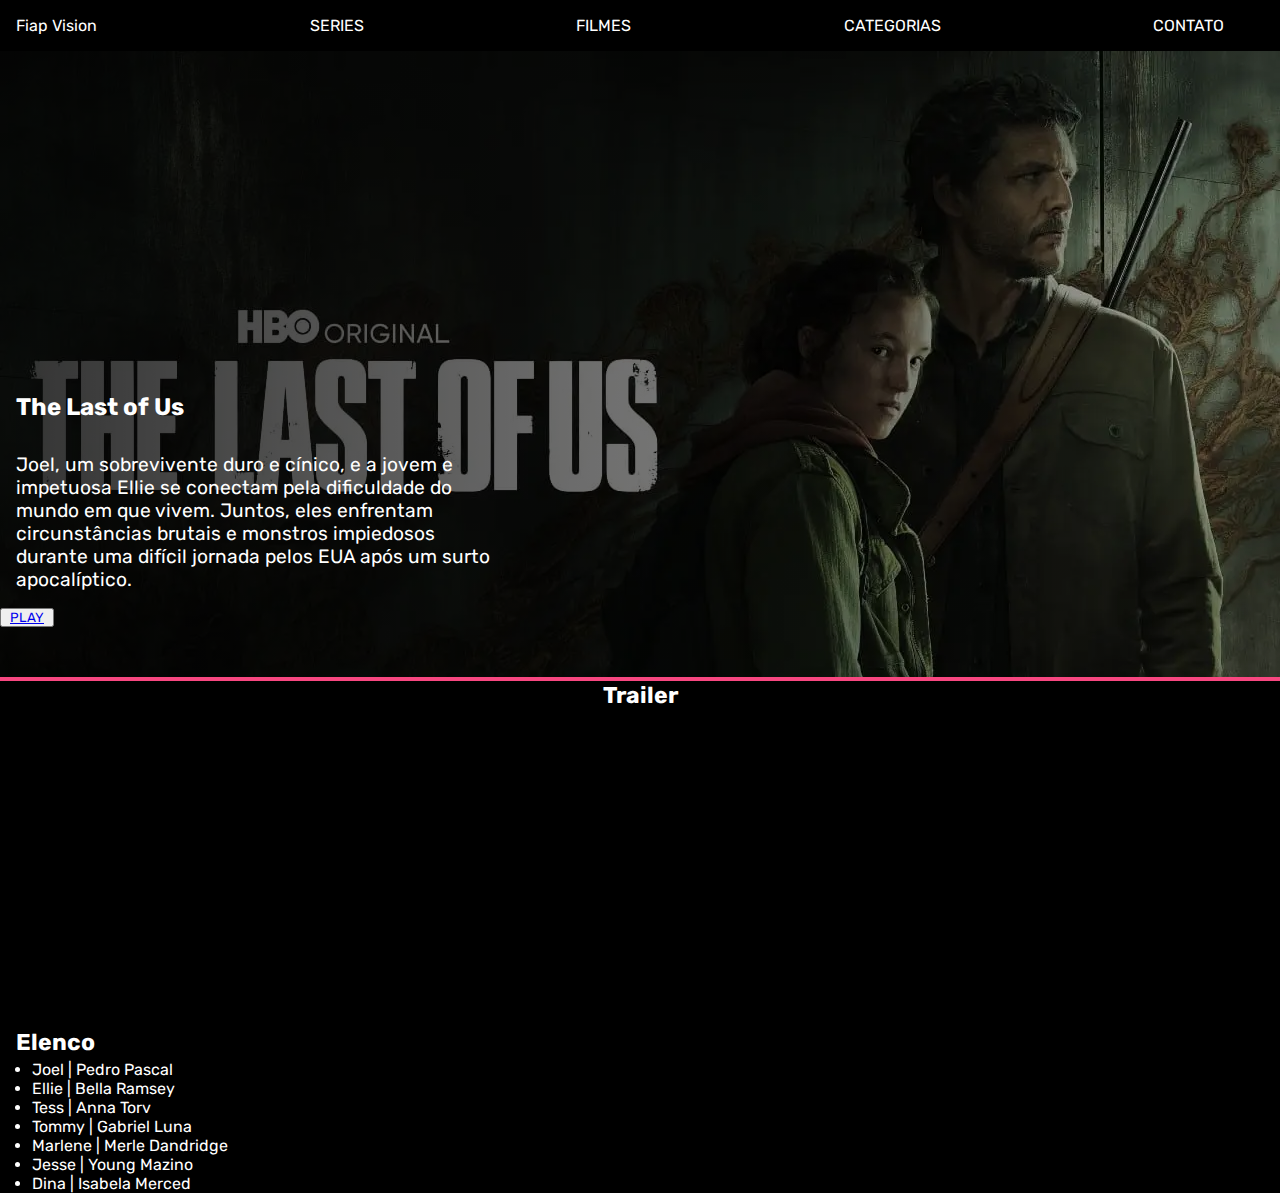
<file: html/thelastofus.html>
<!DOCTYPE html>
<html lang="pt-BR">

<head>
    <meta charset="UTF-8">
    <meta name="viewport" content="width=device-width, initial-scale=1.0">
    <title>the last of us</title>
    <link href="https://fonts.googleapis.com/css2?family=Rubik:ital,wght@0,300..900;1,300..900&display=swap"
        rel="stylesheet">
    <link rel="stylesheet" href="/css/styleorg.css">
    <style>
        .hero {
            background-image: linear-gradient(to right, rgba(0, 0, 0, .8), rgba(0, 0, 0, .3)), url('/img/thelast2.jpg');
            background-size: cover;
            background-position: top center;
        }
    </style>
</head>

<body>
    <header>
        <nav>
            <ul>
                <li class="title-colors"><a href="/index.html">Fiap Vision</a></li>
                <li class="title-colors"><a href="series.html">SERIES</a></li>
                <li class="title-colors"><a href="filmes.html">FILMES</a></li>
                <li class="title-colors"><a href="categorias.html">CATEGORIAS</a></li>
                <li class="title-colors"><a href="contato.html">CONTATO</a></li>
            </ul>
        </nav>
    </header>

    <main>
        <section class="hero">
            <div class="conteudo">
                <h2>The Last of Us</h2>
                <p class="sinopse">Joel, um sobrevivente duro e cínico, e a jovem e impetuosa Ellie se conectam pela
                    dificuldade do mundo em que vivem. Juntos, eles enfrentam circunstâncias brutais e monstros
                    impiedosos durante uma difícil jornada pelos EUA após um surto apocalíptico.</p>
                    <button class="button-hero"><a href="#">PLAY</a></button>
            </div>
        </section>

        <h3 style="text-align: center;">Trailer</h3>
        <div class="trailer">
            <iframe width="560" height="315" src="https://www.youtube.com/embed/uLtkt8BonwM?si=DBY5SCv9XZkmvWl8"
                title="YouTube video player" frameborder="0"
                allow="accelerometer; autoplay; clipboard-write; encrypted-media; gyroscope; picture-in-picture; web-share"
                referrerpolicy="strict-origin-when-cross-origin" allowfullscreen></iframe>
        </div>

        <div>
            <h3 class="title-elenco">Elenco</h3>
            <ul class="list-elenco">
                <li>Joel | Pedro Pascal</li>
                <li>Ellie | Bella Ramsey</li>
                <li>Tess | Anna Torv</li>
                <li>Tommy | Gabriel Luna</li>
                <li>Marlene | Merle Dandridge</li>
                <li>Jesse | Young Mazino</li>
                <li>Dina | Isabela Merced</li>
            </ul>
        </div>

</body>

</html>
</file>
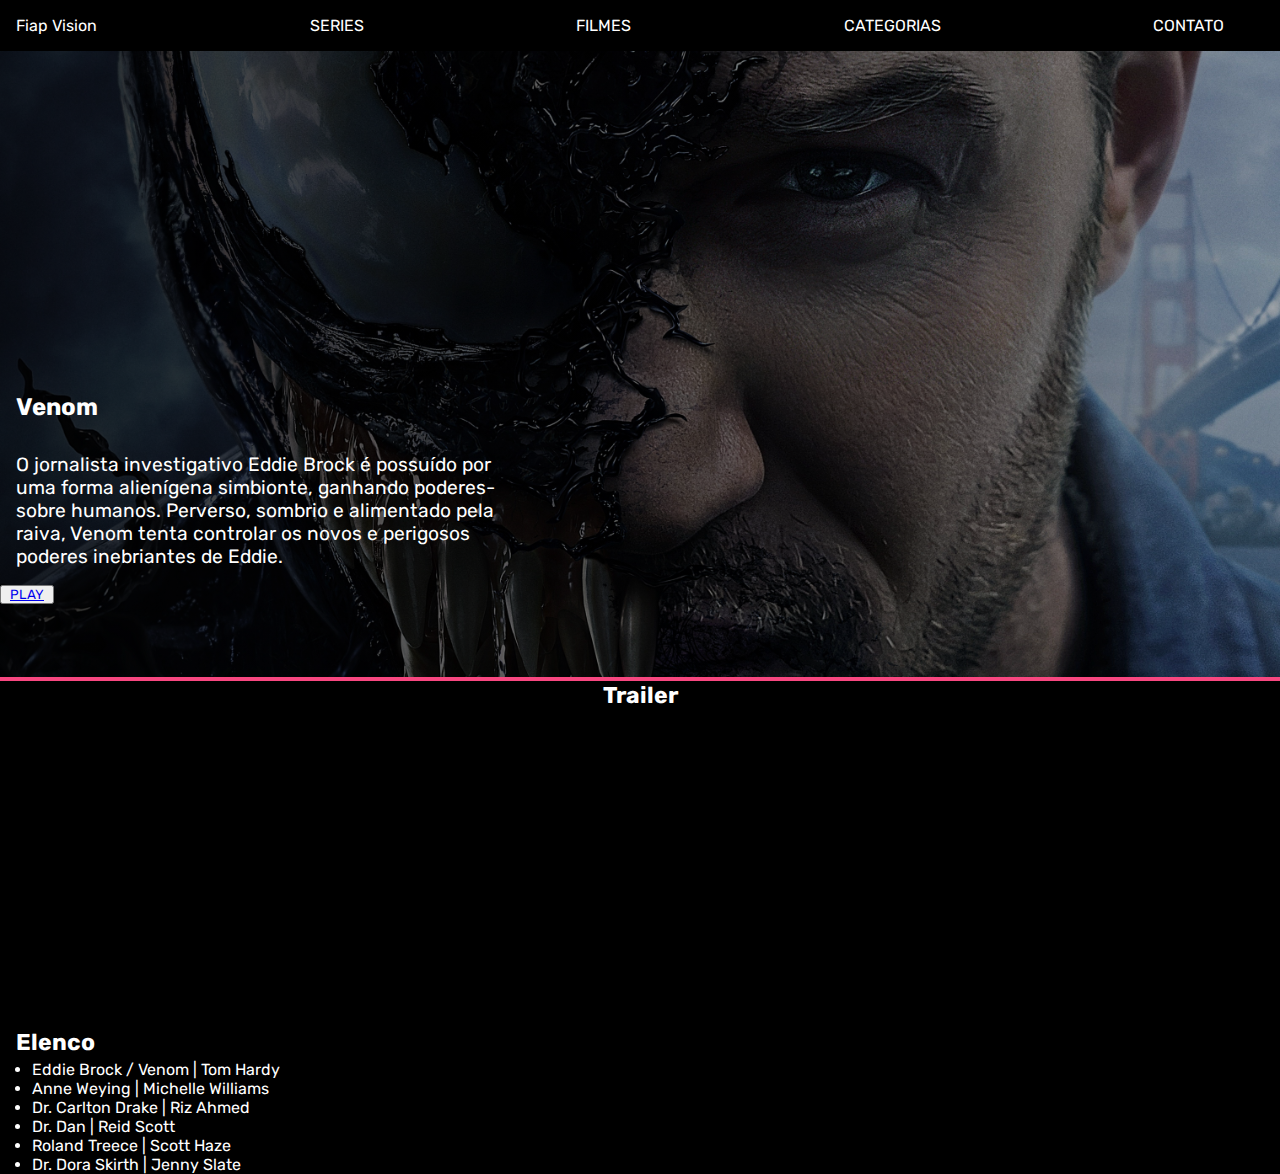
<file: html/venom.html>
<!DOCTYPE html>
<html lang="pt-BR">

<head>
    <meta charset="UTF-8">
    <meta name="viewport" content="width=device-width, initial-scale=1.0">
    <title>Venom</title>
    <link href="https://fonts.googleapis.com/css2?family=Rubik:ital,wght@0,300..900;1,300..900&display=swap"
        rel="stylesheet">
    <link rel="stylesheet" href="/css/styleorg.css">
    <style>
        .hero {
            background-image: linear-gradient(to right, rgba(0, 0, 0, .8), rgba(0, 0, 0, .3)), url('/img/venom.jpg');
            background-size: cover;
            background-position: top center;
        }
    </style>
</head>

<body>
    <header>
        <nav>
            <ul>
                <li class="title-colors"><a href="/index.html">Fiap Vision</a></li>
                <li class="title-colors"><a href="series.html">SERIES</a></li>
                <li class="title-colors"><a href="filmes.html">FILMES</a></li>
                <li class="title-colors"><a href="categorias.html">CATEGORIAS</a></li>
                <li class="title-colors"><a href="contato.html">CONTATO</a></li>
            </ul>
        </nav>
    </header>

    <main>
        <section class="hero">
            <div class="conteudo">
                <h2>Venom</h2>
                <p class="sinopse">O jornalista investigativo Eddie Brock é possuído por uma forma alienígena simbionte, ganhando poderes-sobre humanos. Perverso, sombrio e alimentado pela raiva, Venom tenta controlar os novos e perigosos poderes inebriantes de Eddie.</p>
                <button class="button-hero"><a href="#">PLAY</a></button>
            </div>
        </section>

        <h3 style="text-align: center;">Trailer</h3>
        <div class="trailer">
            <iframe width="560" height="315" src="https://www.youtube.com/embed/Y9PQon7wbpU?si=WxqjBrqWDh5Yzx0v" title="YouTube video player" frameborder="0" allow="accelerometer; autoplay; clipboard-write; encrypted-media; gyroscope; picture-in-picture; web-share" referrerpolicy="strict-origin-when-cross-origin" allowfullscreen></iframe>
        </div>

        <div>
            <h3 class="title-elenco">Elenco</h3>
            <ul class="list-elenco">
                <li>Eddie Brock / Venom | Tom Hardy</li>
                <li>Anne Weying | Michelle Williams</li>
                <li>Dr. Carlton Drake | Riz Ahmed</li>
                <li>Dr. Dan | Reid Scott</li>
                <li>Roland Treece | Scott Haze</li>
                <li>Dr. Dora Skirth | Jenny Slate</li>
            </ul>
        </div>

</body>

</html>
</file>
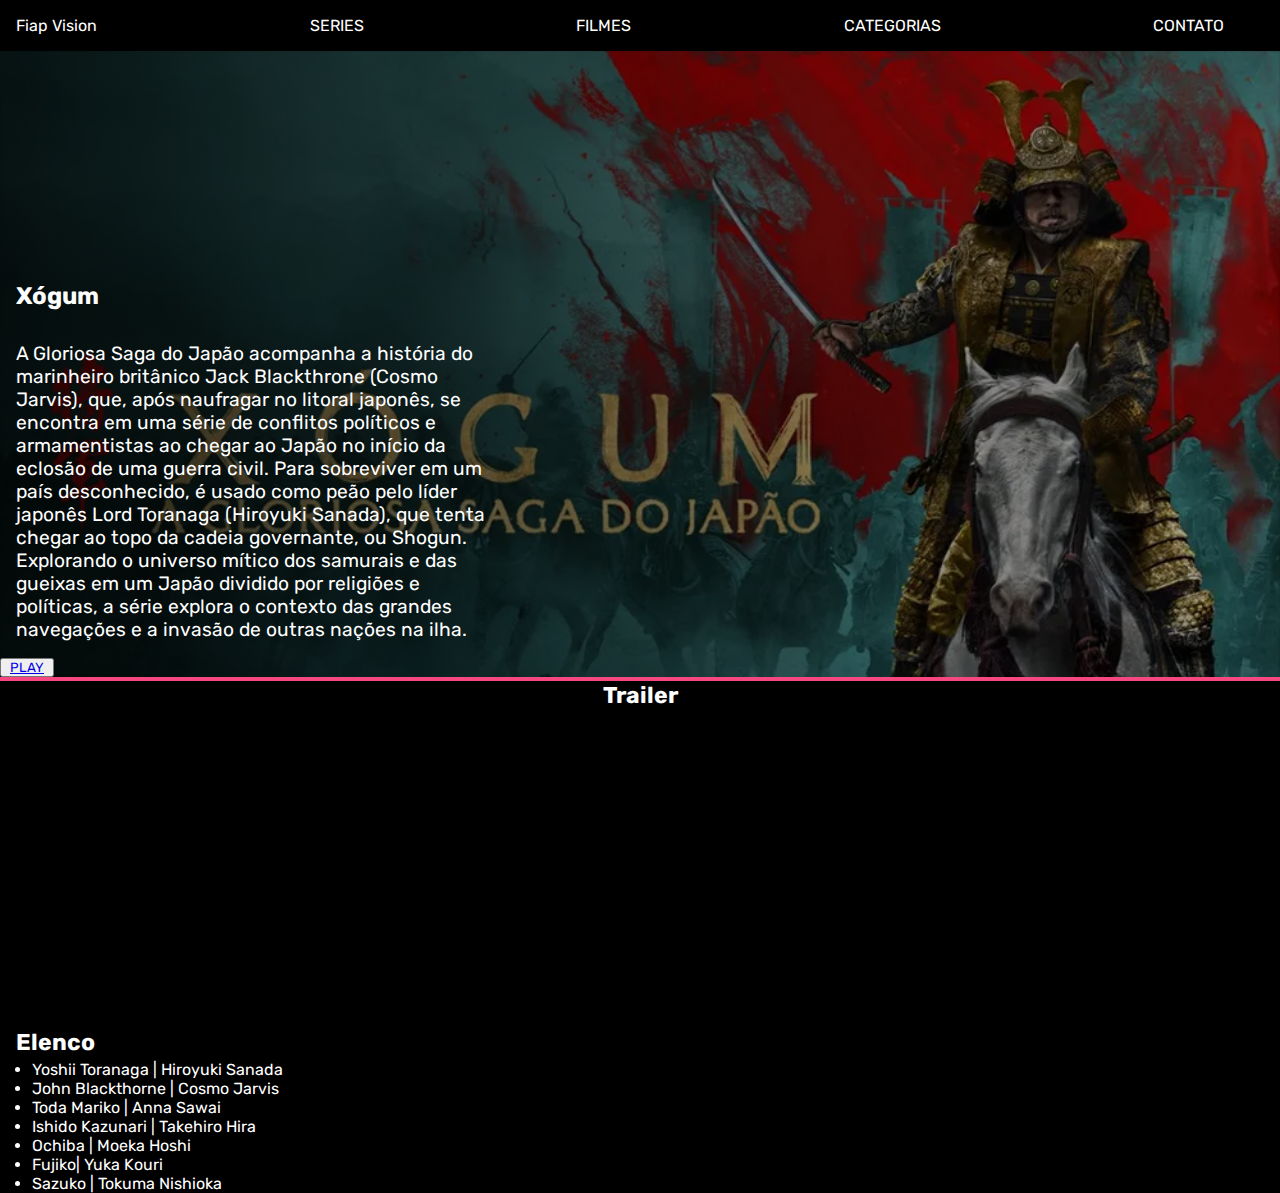
<file: html/xogum.html>
<!DOCTYPE html>
<html lang="pt-BR">

<head>
    <meta charset="UTF-8">
    <meta name="viewport" content="width=device-width, initial-scale=1.0">
    <title>Xógum</title>
    <link href="https://fonts.googleapis.com/css2?family=Rubik:ital,wght@0,300..900;1,300..900&display=swap"
        rel="stylesheet">
    <link rel="stylesheet" href="/css/styleorg.css">
    <style>
        .hero {
            background-image: linear-gradient(to right, rgba(0, 0, 0, .8), rgba(0, 0, 0, .3)), url('/img/xogum2.jpg');
            background-size: cover;
            background-position: top center;
        }
    </style>
</head>

<body>
    <header>
        <nav>
            <ul>
                <li class="title-colors"><a href="/index.html">Fiap Vision</a></li>
                <li class="title-colors"><a href="series.html">SERIES</a></li>
                <li class="title-colors"><a href="filmes.html">FILMES</a></li>
                <li class="title-colors"><a href="categorias.html">CATEGORIAS</a></li>
                <li class="title-colors"><a href="contato.html">CONTATO</a></li>
            </ul>
        </nav>
    </header>

    <main>
        <section class="hero">
            <div class="conteudo">
                <h2>Xógum</h2>
                <p class="sinopse">A Gloriosa Saga do Japão acompanha a história do marinheiro britânico Jack Blackthrone (Cosmo Jarvis), que, após naufragar no litoral japonês, se encontra em uma série de conflitos políticos e armamentistas ao chegar ao Japão no início da eclosão de uma guerra civil. Para sobreviver em um país desconhecido, é usado como peão pelo líder japonês Lord Toranaga (Hiroyuki Sanada), que tenta chegar ao topo da cadeia governante, ou Shogun. Explorando o universo mítico dos samurais e das gueixas em um Japão dividido por religiões e políticas, a série explora o contexto das grandes navegações e a invasão de outras nações na ilha.</p>
                <button class="button-hero"><a href="#">PLAY</a></button>
            </div>
        </section>

        <h3 style="text-align: center;">Trailer</h3>
        <div class="trailer">
            <iframe width="560" height="315" src="https://www.youtube.com/embed/obBy0tQqhyI?si=sc_-N8wdx97_-R7Y" title="YouTube video player" frameborder="0" allow="accelerometer; autoplay; clipboard-write; encrypted-media; gyroscope; picture-in-picture; web-share" referrerpolicy="strict-origin-when-cross-origin" allowfullscreen></iframe>
        </div>

        <div>
            <h3 class="title-elenco">Elenco</h3>
            <ul class="list-elenco">
                <li>Yoshii Toranaga | Hiroyuki Sanada</li>
                <li>John Blackthorne | Cosmo Jarvis</li>
                <li>Toda Mariko | Anna Sawai</li>
                <li>Ishido Kazunari | Takehiro Hira</li>
                <li>Ochiba | Moeka Hoshi</li>
                <li>Fujiko| Yuka Kouri</li>
                <li>Sazuko | Tokuma Nishioka</li>
            </ul>
        </div>

</body>

</html>
</file>
<file: css/styles.css>
body {
    font-family: Arial, sans-serif;
    margin: 0;
    padding: 0;
    background-color: black;
}

header {
    background-color: black;
    color: #fff;
    padding: 1em;
    text-align: center;
}

header nav ul {
    list-style: none;
    margin: 0;
    padding: 0;
    display: flex;
    justify-content: space-between;
}

header nav li {
    margin-right: 40px;
}

header nav a {
    color: #fff;
    text-decoration: none;
}

.hero {
    background-image: url('/img/venom.jpg');
    background-size: cover;
    background-position: center;
    height: 100vh;
    display: flex;
    justify-content: center;
    align-items: center;
    color:white;
    flex-direction: column ;
    
    
}

.hero h1 {
    font-size: 46px;
    margin-bottom: 10px;
    
}

.hero p {
    font-size: 28px;
    margin-bottom: 20px;
    ;
}
.button-hero{
    background-color: black;
    color: black;
    width: 200px;
    height: 50px;
    border-radius: 40px;
    pointer-events: all;
}

.plans {
    background-color: black;
    padding: 2em;
    text-align: center;
}

.plans h2 {
    font-size: 24px;
    margin-bottom: 20px;
}

.plan {
    background-color: #f74780   ;
    border: 1px solid white;
    padding: 1em;
    margin: 0 auto 20px auto;
    width: 80%;
}

.plan h3 {
    font-size: 20px;
    margin-bottom: 10px;
}

.plan ul {
    list-style: none;
    margin: 0;
    padding: 0;
}

.plan li {
    margin-bottom: 5px;
}

.plan p {
    font-size: 18px;
    margin-bottom: 10px;
}

.plan a {
    background-color: black;
    border: none;
    color: white;
    padding: 0.5em;
    text-decoration: none;
    display: block;
    margin: 0 auto;
}

.plan a:hover {
    background-color: black;
}


footer {
    background-color: black;
    color: #fff;
    padding: 1em;
    text-align: center;
}

footer p {
    margin: 0;
}
.title-colors{

    color: #f74780;
}

.movies { 
    padding: 20px ;
   display: flex;
    flex-direction: column;
    align-items: center;
    text-align: center;
    background-color: #f74780;
    
}

.movies ul {
    list-style: none;
    margin: 0;
    padding: 0;
    display: flex;
    gap: 30px;
}

.movies li {
    margin-bottom: 20px;
}

.movies img {
    width: 100px;
    height: 150px;
    margin-right: 10px;
}
.series { 
    padding: 20px ;
   display: flex;
    flex-direction: column;
    align-items: center;
    text-align: center;
    background-color: #f74780;
    
}

.series ul {
    list-style: none;
    margin: 0;
    padding: 0;
    display: flex;
    gap: 30px;
}

.series li {
    margin-bottom: 20px;
}

.series img {
    width: 100px;
    height: 150px;
    margin-right: 10px;
}
.filmes-series{
    display: flex;
    justify-content: space-between;
    background-color: #f74780;
    
   
}

.video-hub{
    align-items: center;
    justify-content: space-between;
    display: flex;
    background-color: #f74780;



}
</file>
<file: css/styleorg.css>
* {
    font-family: Rubik, Arial, sans-serif;
    margin: 0;
    padding: 0;
    box-sizing: border-box;
}

body {
    min-height: 100vh;
    display: flex;
    flex-direction: column;
    background-color: black;
    color: white
}

header {
    background-color: black;
    color: #fff;
    padding: 1em;
    text-align: center;
    font-size: 16px;
}

header nav ul {
    list-style: none;
    margin: 0;
    padding: 0;
    display: flex;
    justify-content: space-between;
}

header nav li {
    margin-right: 40px;
}

header nav a {
    color: #fff;
    text-decoration: none;
}

.title-colors {

    color: #f74780;
}


main {
    flex-grow: 1;
}


.hero {
    background-size: cover;
    background-repeat: no-repeat;
    min-height: 70vh;
    background-position: center center;
    border-bottom: 4px solid #f74780;

    display: flex;
    align-items: end;
    justify-content: start;
}

.conteudo {
    min-height: 300px;
}

.trailer {
    display: flex;
    justify-content: center;
    align-items: center;
}

h3 {
    font-size: 23px;
}

.sinopse {
    font-size: 15;
}


h1, p {
    font-size: 1.2rem;
    max-width: 40%;
    padding: 1rem;
}
 
h2{
    padding: 1rem;
}

.title-elenco, .list-elenco{
    padding: 0.25rem 1rem;
}

.list-elenco{
    padding: 0 2rem  ;
}

@media screen and (max-width:768px) {

    h1,
    p {
        font-size: 1rem;
        max-width: 80%;
    }

}

.button-hero{
    padding: 0 0.5rem;
}
</file>
<file: css/stylesContato.css>
body {
    font-family: Arial, sans-serif;
    margin: 0;
    padding: 0;
    background-color: black;
   
}

header {
    background-color: black;
    color: #fff;
    padding: 1em;
    text-align: center;
    border: 1px solid #fff;
}

header nav ul {
    list-style: none;
    margin: 0;
    padding: 0;
    display: flex;
    justify-content: space-between;
}

header nav li {
    margin-right: 40px;
}

header nav a {
    color: #fff;
    text-decoration: none;
}
.hero{

    height: 650px;
    width: 600px ;
    background-color: black;
    display:flex;
    margin:auto ;
    align-items: center;
    justify-content:center ;
    
    

  
    

}
.container{
    border: 1px solid #f74780;
    display: flex;
    text-align: center;
    margin: auto;
    color: #f74780;
    border-radius: 100px;
    height: 500px;
    width: 700px;
    justify-content: center;


    
    
   
}

footer {
    background-color: black;
    color: #fff;
    padding: 1em;
    text-align: center;
    border: 1px solid #fff;
}

footer p {
    margin: 0;
}
</file>
<file: css/stylefilmes.css>
body {
    font-family: Arial, sans-serif;
    margin: 0;
    padding: 0;
    background-color: black;
}

header {
    background-color: black;
    color: #fff;
    padding: 1em;
    text-align: center;
    font-size: 16px;
}

header nav ul {
    list-style: none;
    margin: 0;
    padding: 0;
    display: flex;
    justify-content: space-between;
}

header nav li {
    margin-right: 40px;
}

header nav a {
    color: #fff;
    text-decoration: none;
}

.title-colors {

    color: #f74780;
}

.style{
    background-color: #f74780;
    color: white;
    text-align: center;
}

.serie { 
    padding: 1% 1%;
}

.serie ul {  
    list-style: none;
    display: flex;
    flex-direction: row;
    align-items: center;
    flex-wrap: wrap;
    gap: 50px;
}

.serie li {
    display: flex;
    flex-direction: column;
    align-items: center;
    justify-content: center;
}

.serie ul li h3 { 
    font-size: 1rem;
    color: white;
    margin: 8px 0;
}

.serie ul li a img {
    max-width: 200px;
    max-height: 250px;
    margin-right: 30px;
}
</file>
<file: css/styleseries.css>
body {
    font-family: Arial, sans-serif;
    margin: 0;
    padding: 0;
    background-color: black;
}

header {
    width: 100%;
}

header h1{
    font-size: 20px;
}

.logo{
    color: white;
}

.style{
    background-color: #f74780;
    color: white;
    text-align: center;
}

.serie { 
    padding: 1% 1%;
}

.serie ul {  
    list-style: none;
    display: flex;
    flex-direction: row;
    align-items: center;
    flex-wrap: wrap;
    gap: 50px;
}

.serie li {
    display: flex;
    flex-direction: column;
    align-items: center;
    justify-content: center;
}

.serie ul li h3 { 
    font-size: 1rem;
    color: white;
    margin: 8px 0;
}

.serie ul li a img {
    max-width: 200px;
    max-height: 250px;
    margin-right: 30px;
}
</file>
